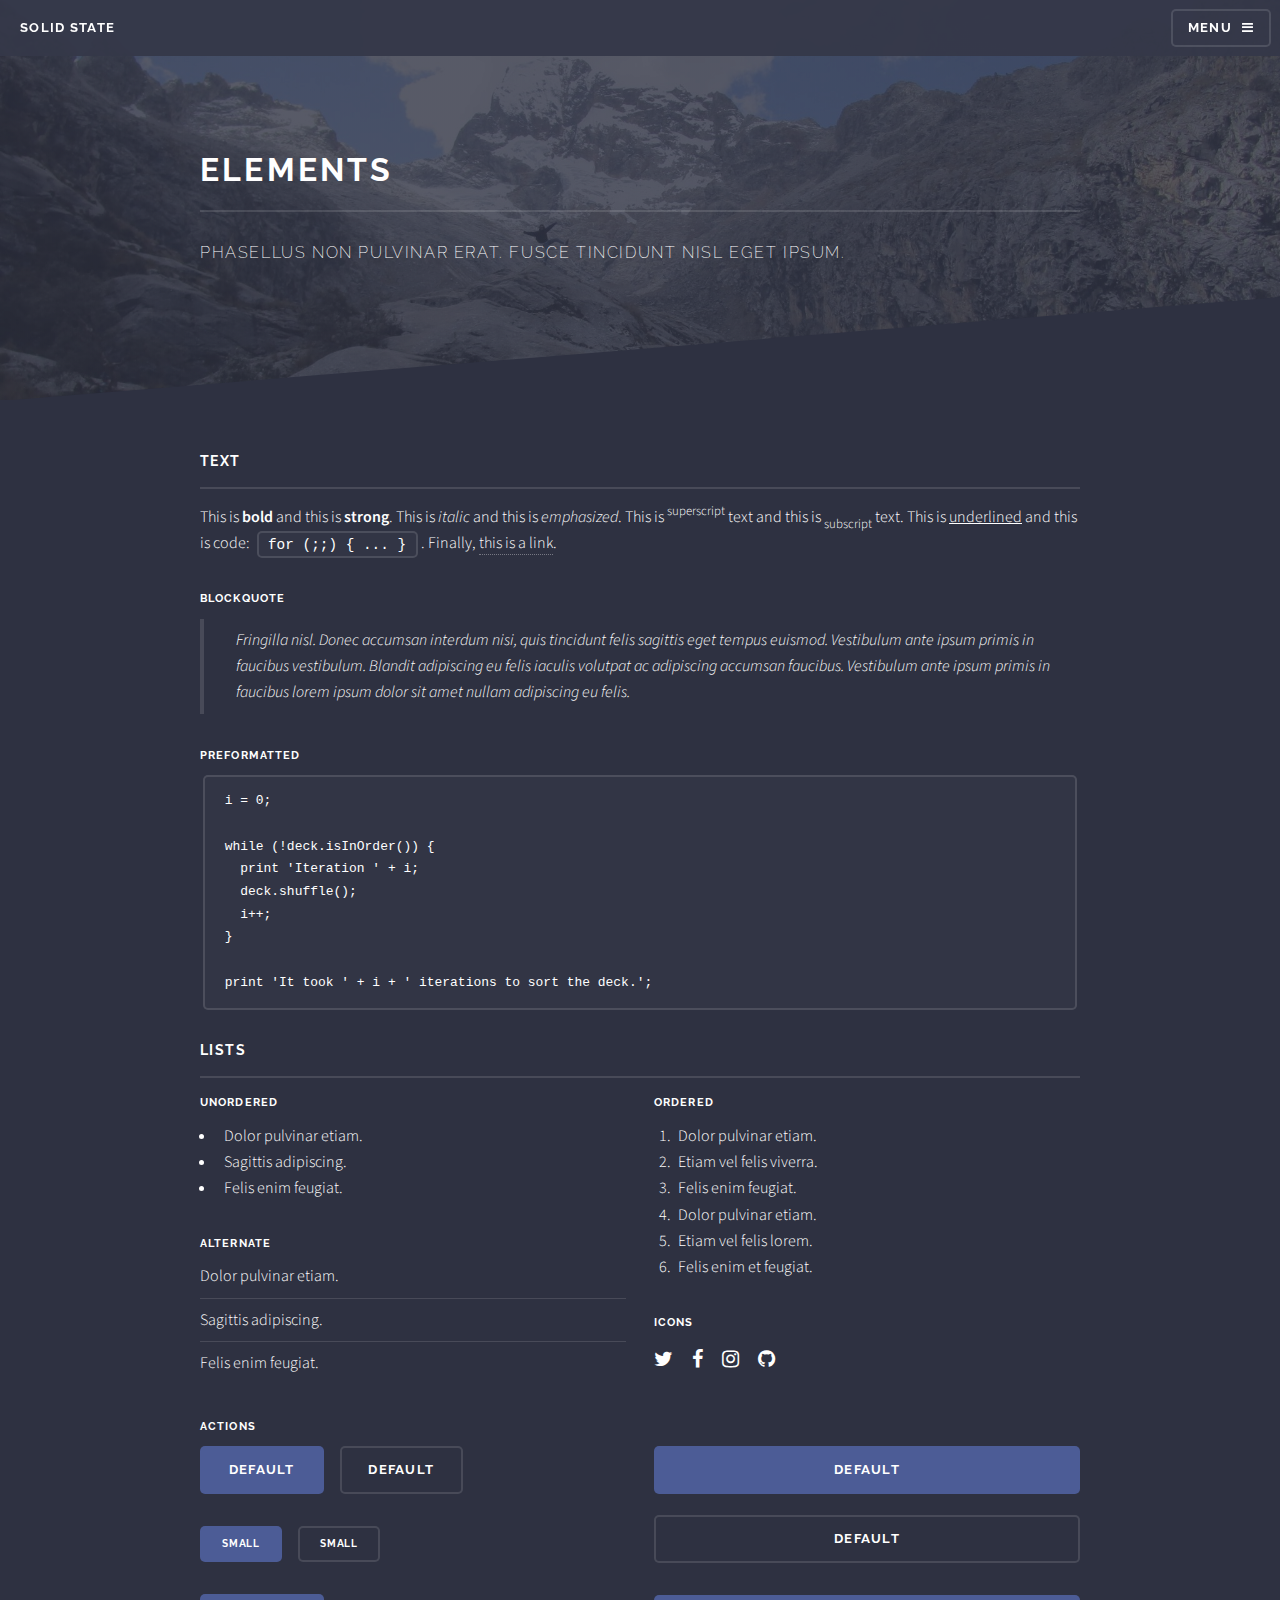
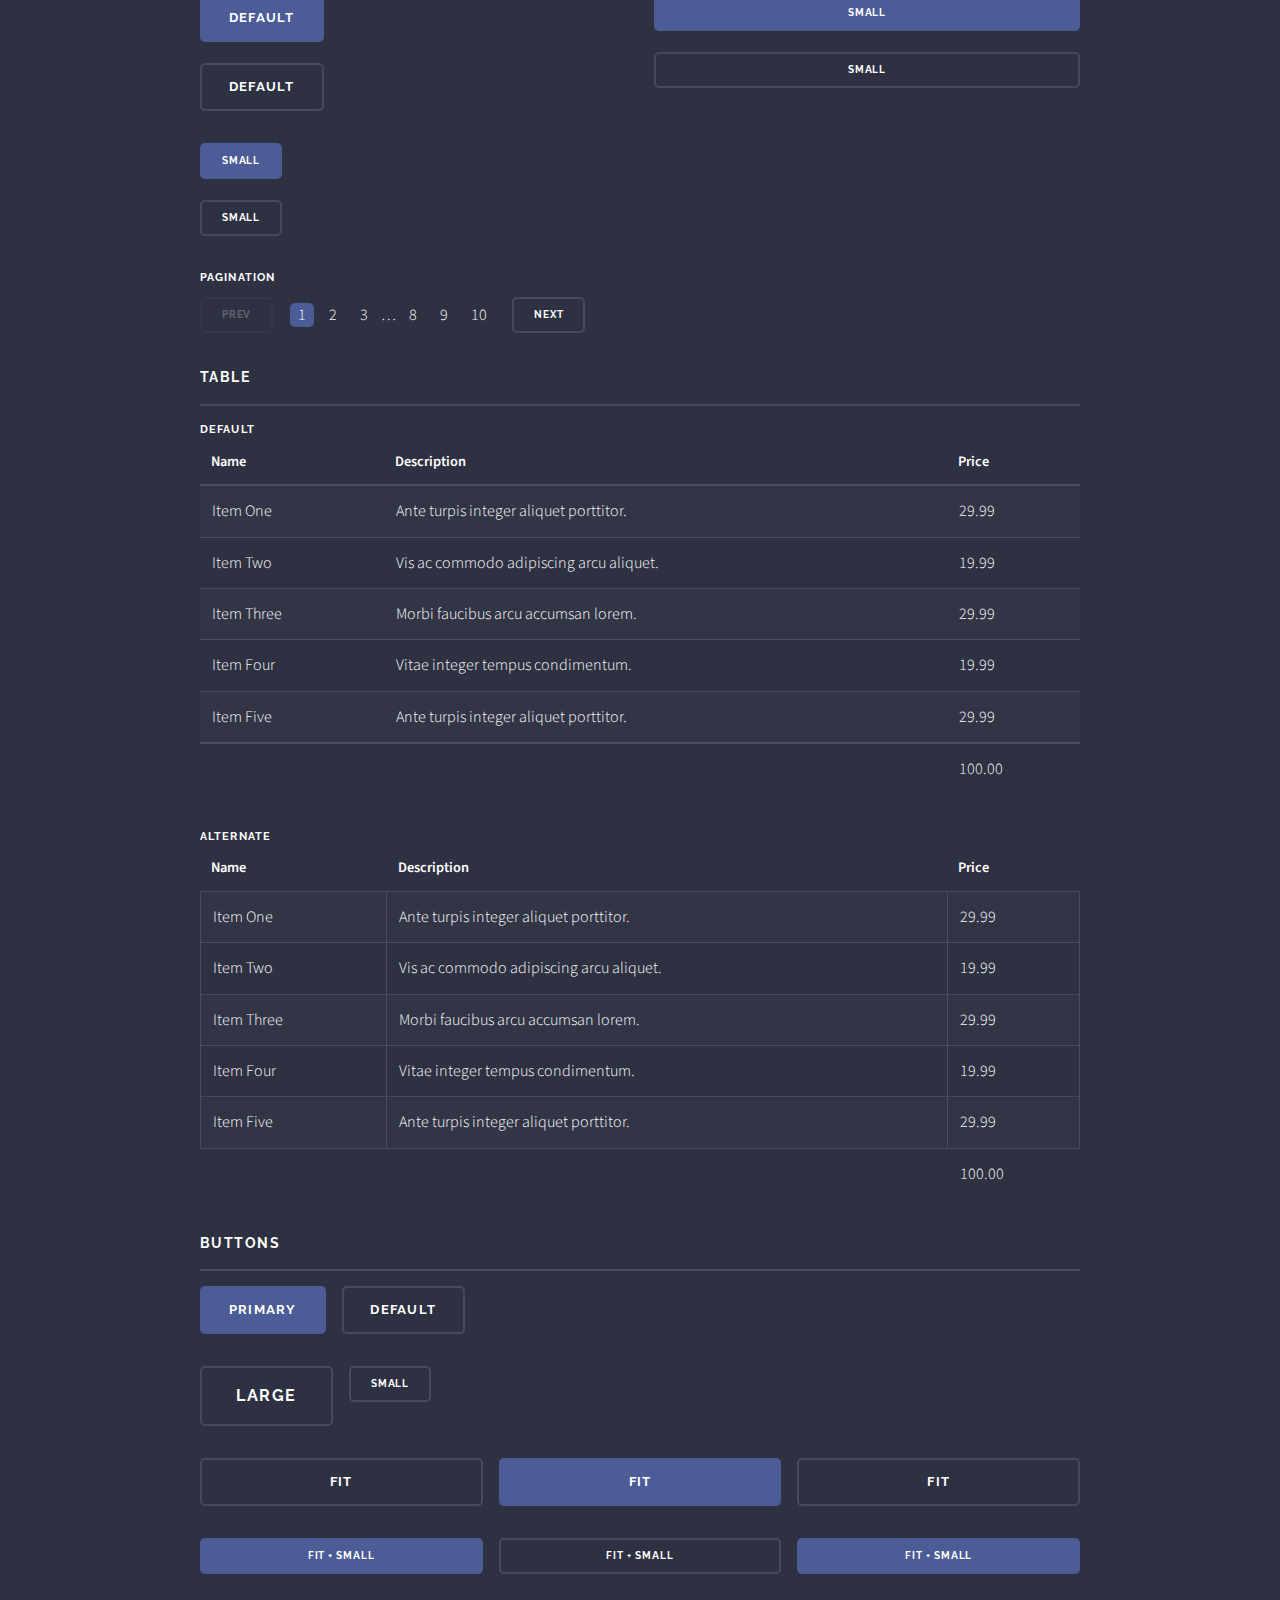
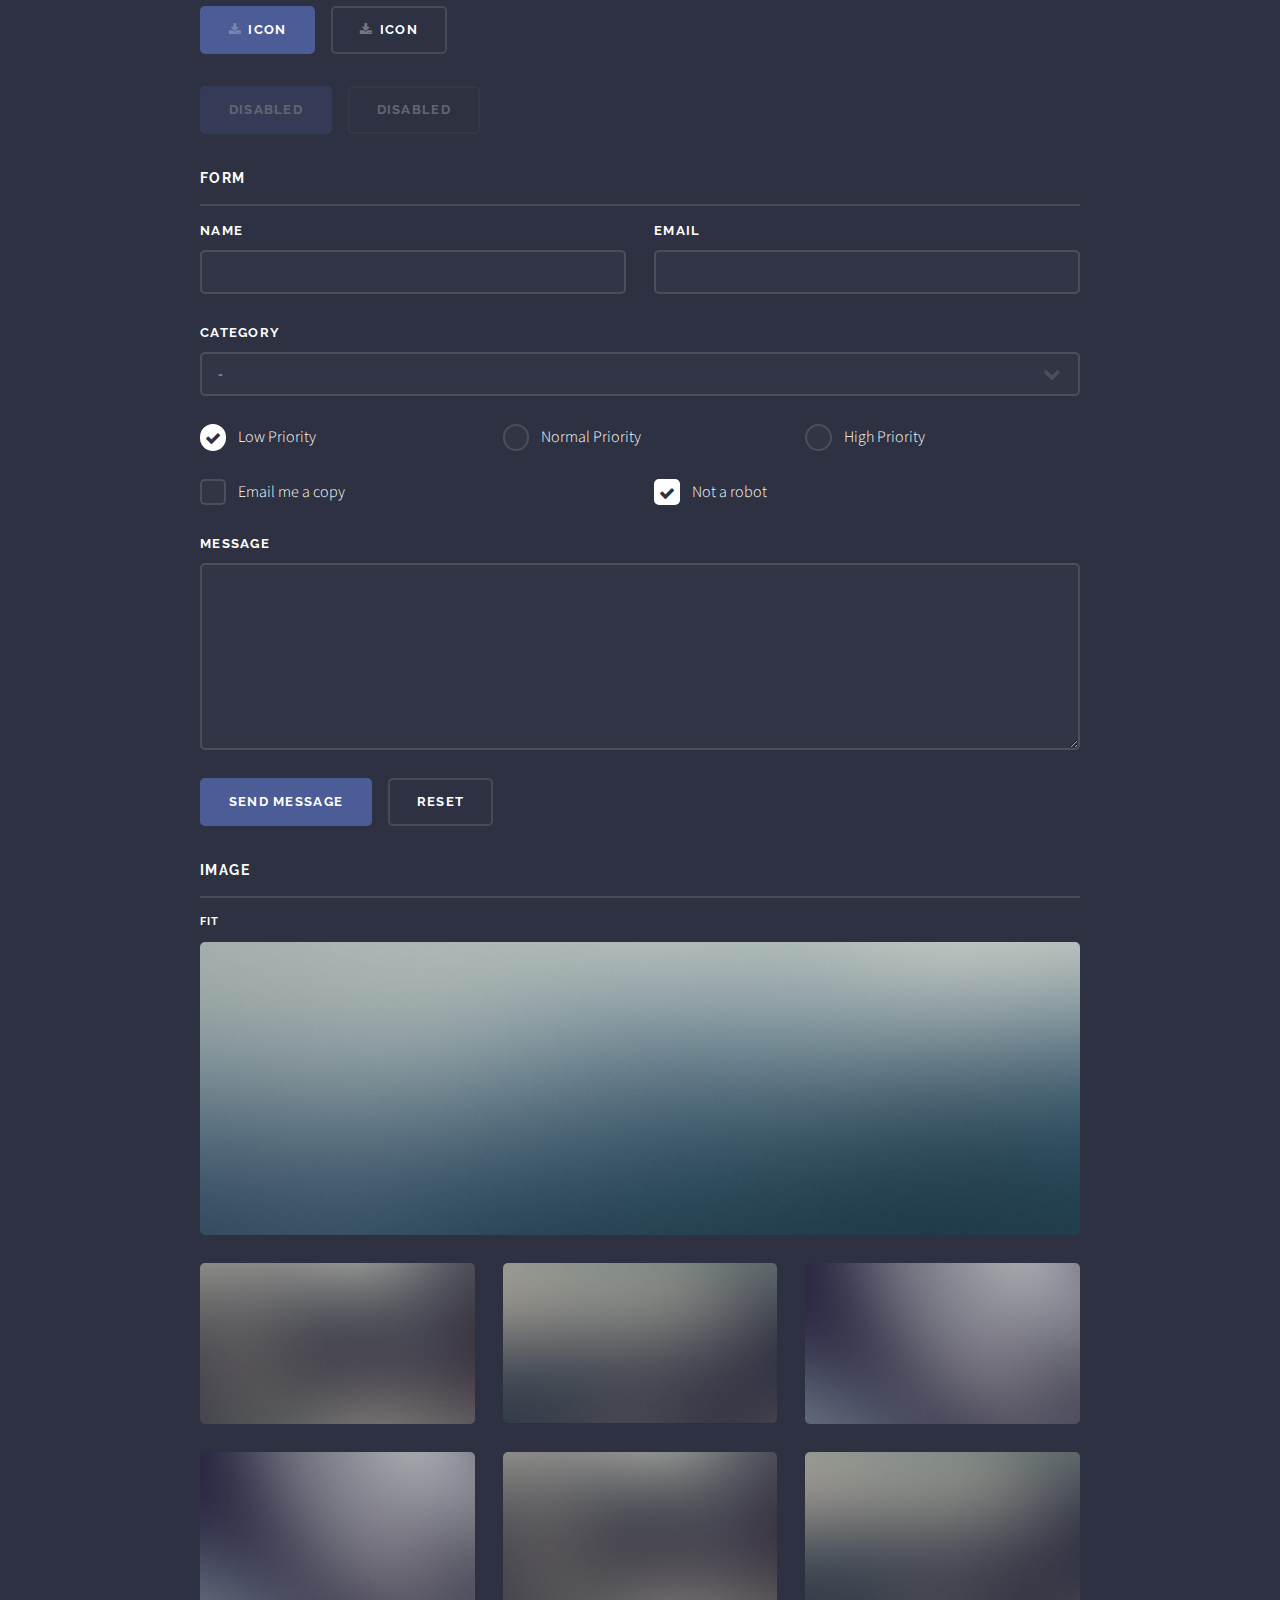
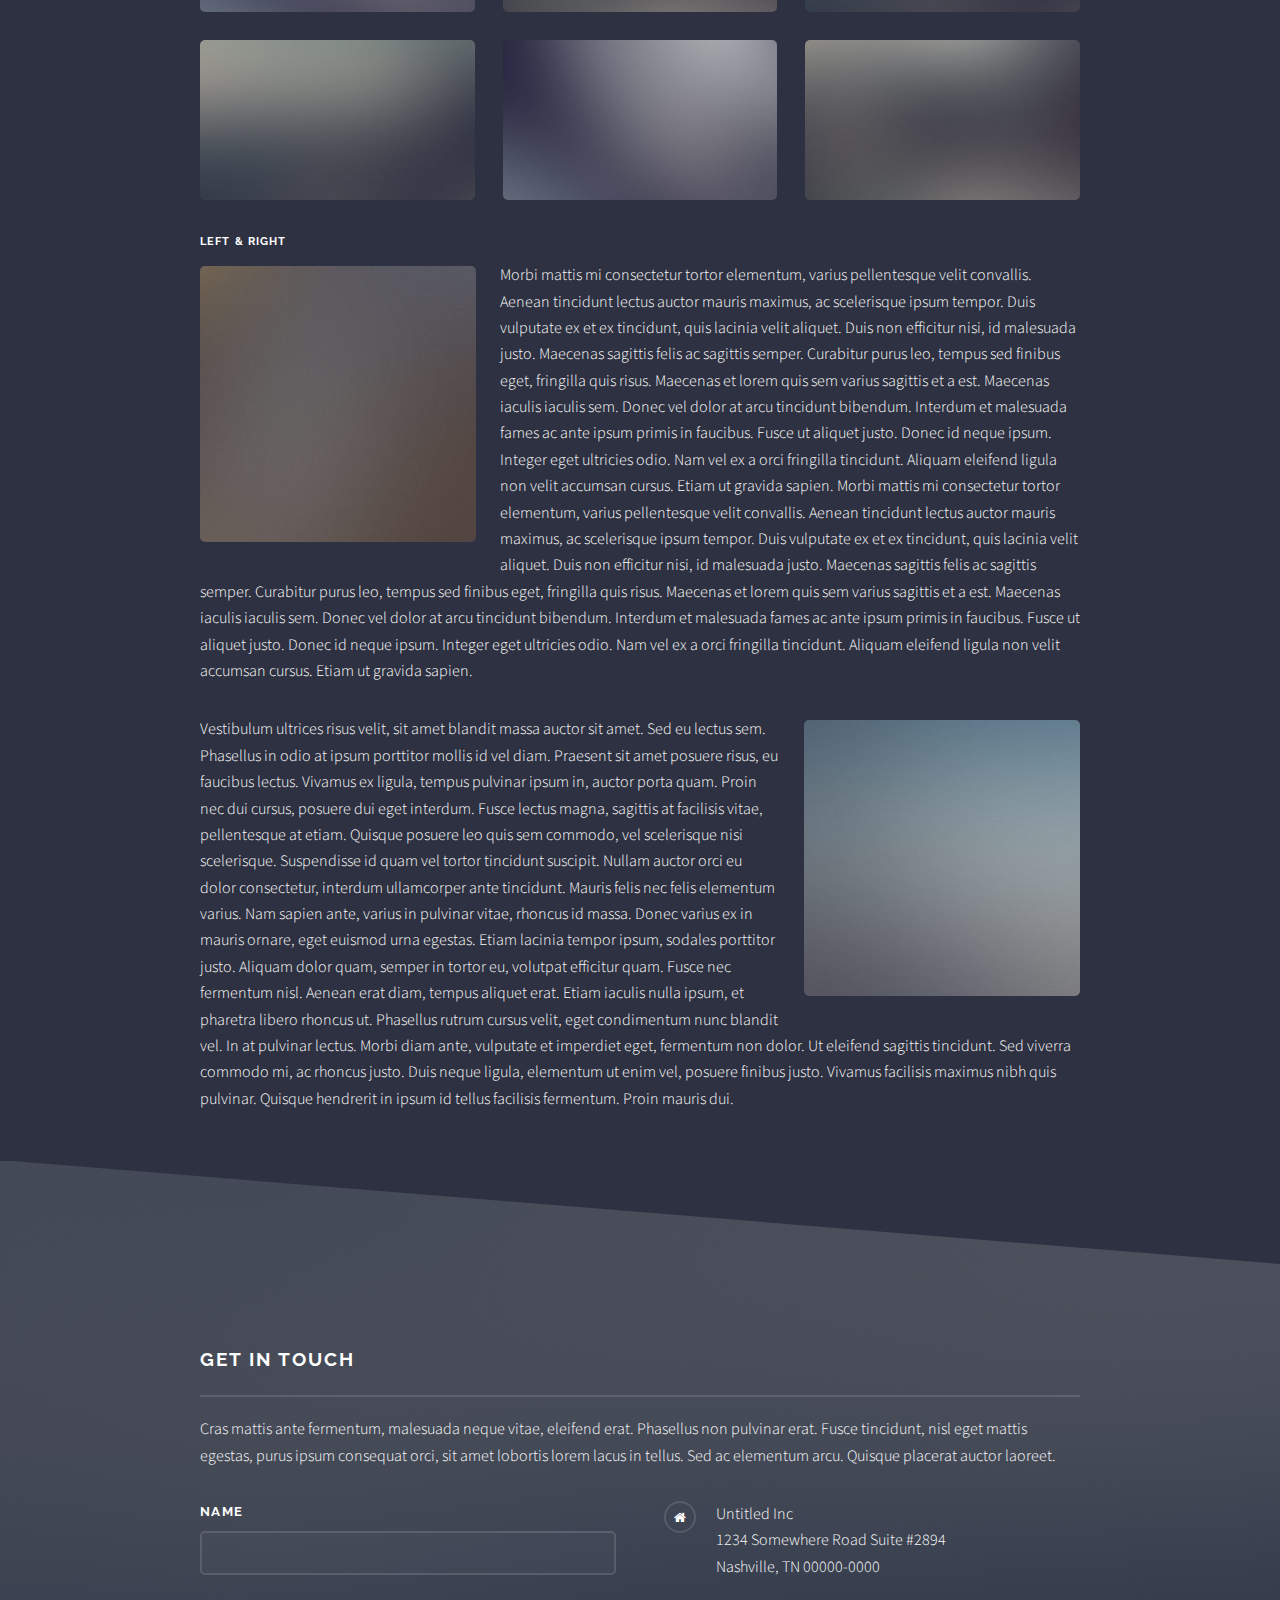
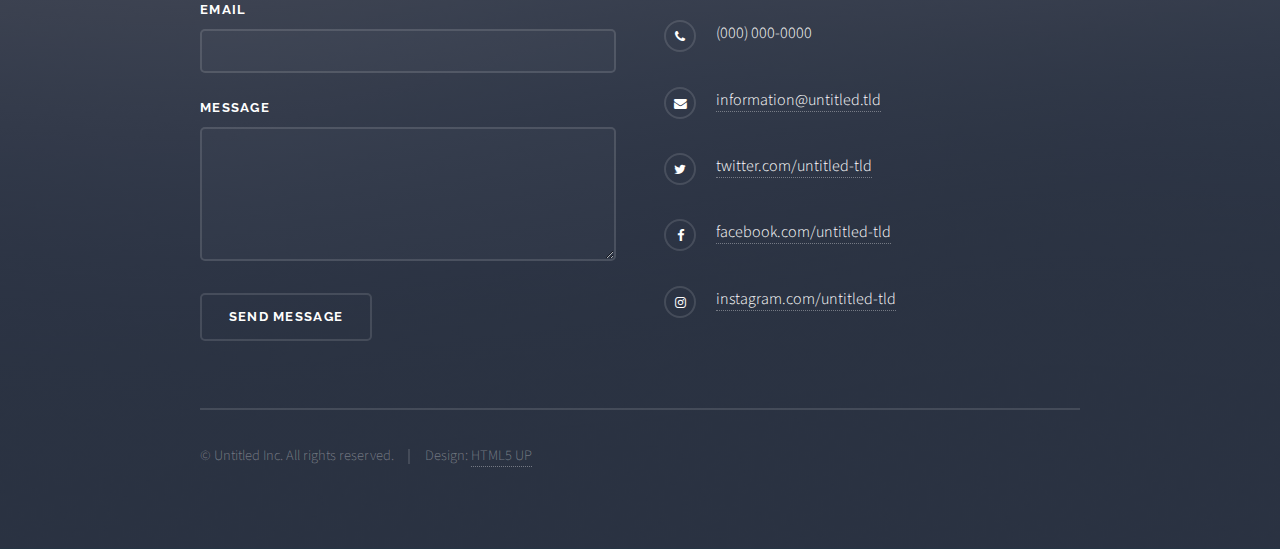
<file: elements.html>
<!DOCTYPE HTML>
<!--
	Solid State by HTML5 UP
	html5up.net | @ajlkn
	Free for personal and commercial use under the CCA 3.0 license (html5up.net/license)
-->
<html>
	<head>
		<title>Elements - Solid State by HTML5 UP</title>
		<meta charset="utf-8" />
		<meta name="viewport" content="width=device-width, initial-scale=1, user-scalable=no" />
		<link rel="stylesheet" href="assets/css/main.css" />
		<noscript><link rel="stylesheet" href="assets/css/noscript.css" /></noscript>
	</head>
	<body class="is-preload">

		<!-- Page Wrapper -->
			<div id="page-wrapper">

				<!-- Header -->
					<header id="header">
						<h1><a href="index.html">Solid State</a></h1>
						<nav>
							<a href="#menu">Menu</a>
						</nav>
					</header>

				<!-- Menu -->
					<nav id="menu">
						<div class="inner">
							<h2>Menu</h2>
							<ul class="links">
								<li><a href="index.html">Home</a></li>
								<li><a href="generic.html">Generic</a></li>
								<li><a href="elements.html">Elements</a></li>
								<li><a href="#">Log In</a></li>
								<li><a href="#">Sign Up</a></li>
							</ul>
							<a href="#" class="close">Close</a>
						</div>
					</nav>

				<!-- Wrapper -->
					<section id="wrapper">
						<header>
							<div class="inner">
								<h2>Elements</h2>
								<p>Phasellus non pulvinar erat. Fusce tincidunt nisl eget ipsum.</p>
							</div>
						</header>

						<!-- Content -->
							<div class="wrapper">
								<div class="inner">

									<section>
										<h3 class="major">Text</h3>
										<p>This is <b>bold</b> and this is <strong>strong</strong>. This is <i>italic</i> and this is <em>emphasized</em>.
										This is <sup>superscript</sup> text and this is <sub>subscript</sub> text.
										This is <u>underlined</u> and this is code: <code>for (;;) { ... }</code>. Finally, <a href="#">this is a link</a>.</p>
										<h4>Blockquote</h4>
										<blockquote>Fringilla nisl. Donec accumsan interdum nisi, quis tincidunt felis sagittis eget tempus euismod. Vestibulum ante ipsum primis in faucibus vestibulum. Blandit adipiscing eu felis iaculis volutpat ac adipiscing accumsan faucibus. Vestibulum ante ipsum primis in faucibus lorem ipsum dolor sit amet nullam adipiscing eu felis.</blockquote>
										<h4>Preformatted</h4>
										<pre><code>i = 0;

while (!deck.isInOrder()) {
  print 'Iteration ' + i;
  deck.shuffle();
  i++;
}

print 'It took ' + i + ' iterations to sort the deck.';</code></pre>
									</section>

									<section>
										<h3 class="major">Lists</h3>
										<div class="row">
											<div class="col-6 col-12-medium">
												<h4>Unordered</h4>
												<ul>
													<li>Dolor pulvinar etiam.</li>
													<li>Sagittis adipiscing.</li>
													<li>Felis enim feugiat.</li>
												</ul>
												<h4>Alternate</h4>
												<ul class="alt">
													<li>Dolor pulvinar etiam.</li>
													<li>Sagittis adipiscing.</li>
													<li>Felis enim feugiat.</li>
												</ul>
											</div>
											<div class="col-6 col-12-medium">
												<h4>Ordered</h4>
												<ol>
													<li>Dolor pulvinar etiam.</li>
													<li>Etiam vel felis viverra.</li>
													<li>Felis enim feugiat.</li>
													<li>Dolor pulvinar etiam.</li>
													<li>Etiam vel felis lorem.</li>
													<li>Felis enim et feugiat.</li>
												</ol>
												<h4>Icons</h4>
												<ul class="icons">
													<li><a href="#" class="icon fa-twitter"><span class="label">Twitter</span></a></li>
													<li><a href="#" class="icon fa-facebook"><span class="label">Facebook</span></a></li>
													<li><a href="#" class="icon fa-instagram"><span class="label">Instagram</span></a></li>
													<li><a href="#" class="icon fa-github"><span class="label">Github</span></a></li>
												</ul>
											</div>
										</div>
										<h4>Actions</h4>
										<div class="row">
											<div class="col-6 col-12-medium">
												<ul class="actions">
													<li><a href="#" class="button primary">Default</a></li>
													<li><a href="#" class="button">Default</a></li>
												</ul>
												<ul class="actions small">
													<li><a href="#" class="button primary small">Small</a></li>
													<li><a href="#" class="button small">Small</a></li>
												</ul>
												<ul class="actions stacked">
													<li><a href="#" class="button primary">Default</a></li>
													<li><a href="#" class="button">Default</a></li>
												</ul>
												<ul class="actions stacked small">
													<li><a href="#" class="button primary small">Small</a></li>
													<li><a href="#" class="button small">Small</a></li>
												</ul>
											</div>
											<div class="col-6 col-12-medium">
												<ul class="actions stacked">
													<li><a href="#" class="button primary fit">Default</a></li>
													<li><a href="#" class="button fit">Default</a></li>
												</ul>
												<ul class="actions stacked small">
													<li><a href="#" class="button primary small fit">Small</a></li>
													<li><a href="#" class="button small fit">Small</a></li>
												</ul>
											</div>
										</div>
										<h4>Pagination</h4>
										<ul class="pagination">
											<li><span class="button small disabled">Prev</span></li>
											<li><a href="#" class="page active">1</a></li>
											<li><a href="#" class="page">2</a></li>
											<li><a href="#" class="page">3</a></li>
											<li><span>&hellip;</span></li>
											<li><a href="#" class="page">8</a></li>
											<li><a href="#" class="page">9</a></li>
											<li><a href="#" class="page">10</a></li>
											<li><a href="#" class="button small">Next</a></li>
										</ul>
									</section>

									<section>
										<h3 class="major">Table</h3>
										<h4>Default</h4>
										<div class="table-wrapper">
											<table>
												<thead>
													<tr>
														<th>Name</th>
														<th>Description</th>
														<th>Price</th>
													</tr>
												</thead>
												<tbody>
													<tr>
														<td>Item One</td>
														<td>Ante turpis integer aliquet porttitor.</td>
														<td>29.99</td>
													</tr>
													<tr>
														<td>Item Two</td>
														<td>Vis ac commodo adipiscing arcu aliquet.</td>
														<td>19.99</td>
													</tr>
													<tr>
														<td>Item Three</td>
														<td> Morbi faucibus arcu accumsan lorem.</td>
														<td>29.99</td>
													</tr>
													<tr>
														<td>Item Four</td>
														<td>Vitae integer tempus condimentum.</td>
														<td>19.99</td>
													</tr>
													<tr>
														<td>Item Five</td>
														<td>Ante turpis integer aliquet porttitor.</td>
														<td>29.99</td>
													</tr>
												</tbody>
												<tfoot>
													<tr>
														<td colspan="2"></td>
														<td>100.00</td>
													</tr>
												</tfoot>
											</table>
										</div>

										<h4>Alternate</h4>
										<div class="table-wrapper">
											<table class="alt">
												<thead>
													<tr>
														<th>Name</th>
														<th>Description</th>
														<th>Price</th>
													</tr>
												</thead>
												<tbody>
													<tr>
														<td>Item One</td>
														<td>Ante turpis integer aliquet porttitor.</td>
														<td>29.99</td>
													</tr>
													<tr>
														<td>Item Two</td>
														<td>Vis ac commodo adipiscing arcu aliquet.</td>
														<td>19.99</td>
													</tr>
													<tr>
														<td>Item Three</td>
														<td> Morbi faucibus arcu accumsan lorem.</td>
														<td>29.99</td>
													</tr>
													<tr>
														<td>Item Four</td>
														<td>Vitae integer tempus condimentum.</td>
														<td>19.99</td>
													</tr>
													<tr>
														<td>Item Five</td>
														<td>Ante turpis integer aliquet porttitor.</td>
														<td>29.99</td>
													</tr>
												</tbody>
												<tfoot>
													<tr>
														<td colspan="2"></td>
														<td>100.00</td>
													</tr>
												</tfoot>
											</table>
										</div>
									</section>

									<section>
										<h3 class="major">Buttons</h3>
										<ul class="actions">
											<li><a href="#" class="button primary">Primary</a></li>
											<li><a href="#" class="button">Default</a></li>
										</ul>
										<ul class="actions">
											<li><a href="#" class="button large">Large</a></li>
											<li><a href="#" class="button small">Small</a></li>
										</ul>
										<ul class="actions fit">
											<li><a href="#" class="button fit">Fit</a></li>
											<li><a href="#" class="button primary fit">Fit</a></li>
											<li><a href="#" class="button fit">Fit</a></li>
										</ul>
										<ul class="actions fit small">
											<li><a href="#" class="button primary fit small">Fit + Small</a></li>
											<li><a href="#" class="button fit small">Fit + Small</a></li>
											<li><a href="#" class="button primary fit small">Fit + Small</a></li>
										</ul>
										<ul class="actions">
											<li><a href="#" class="button primary icon fa-download">Icon</a></li>
											<li><a href="#" class="button icon fa-download">Icon</a></li>
										</ul>
										<ul class="actions">
											<li><span class="button primary disabled">Disabled</span></li>
											<li><span class="button disabled">Disabled</span></li>
										</ul>
									</section>

									<section>
										<h3 class="major">Form</h3>
										<form method="post" action="#">
											<div class="row gtr-uniform">
												<div class="col-6 col-12-xsmall">
													<label for="demo-name">Name</label>
													<input type="text" name="demo-name" id="demo-name" value="" />
												</div>
												<div class="col-6 col-12-xsmall">
													<label for="demo-email">Email</label>
													<input type="email" name="demo-email" id="demo-email" value="" />
												</div>
												<div class="col-12">
													<label for="demo-category">Category</label>
													<select name="demo-category" id="demo-category">
														<option value="">-</option>
														<option value="1">Manufacturing</option>
														<option value="1">Shipping</option>
														<option value="1">Administration</option>
														<option value="1">Human Resources</option>
													</select>
												</div>
												<div class="col-4 col-12-small">
													<input type="radio" id="demo-priority-low" name="demo-priority" checked>
													<label for="demo-priority-low">Low Priority</label>
												</div>
												<div class="col-4 col-12-small">
													<input type="radio" id="demo-priority-normal" name="demo-priority">
													<label for="demo-priority-normal">Normal Priority</label>
												</div>
												<div class="col-4 col-12-small">
													<input type="radio" id="demo-priority-high" name="demo-priority">
													<label for="demo-priority-high">High Priority</label>
												</div>
												<div class="col-6 col-12-small">
													<input type="checkbox" id="demo-copy" name="demo-copy">
													<label for="demo-copy">Email me a copy</label>
												</div>
												<div class="col-6 col-12-small">
													<input type="checkbox" id="demo-human" name="demo-human" checked>
													<label for="demo-human">Not a robot</label>
												</div>
												<div class="col-12">
													<label for="demo-message">Message</label>
													<textarea name="demo-message" id="demo-message" rows="6"></textarea>
												</div>
												<div class="col-12">
													<ul class="actions">
														<li><input type="submit" value="Send Message" class="primary" /></li>
														<li><input type="reset" value="Reset" /></li>
													</ul>
												</div>
											</div>
										</form>
									</section>

									<section>
										<h3 class="major">Image</h3>
										<h4>Fit</h4>
										<div class="box alt">
											<div class="row gtr-uniform">
												<div class="col-12"><span class="image fit"><img src="images/pic08.jpg" alt="" /></span></div>
												<div class="col-4"><span class="image fit"><img src="images/pic05.jpg" alt="" /></span></div>
												<div class="col-4"><span class="image fit"><img src="images/pic06.jpg" alt="" /></span></div>
												<div class="col-4"><span class="image fit"><img src="images/pic07.jpg" alt="" /></span></div>
												<div class="col-4"><span class="image fit"><img src="images/pic07.jpg" alt="" /></span></div>
												<div class="col-4"><span class="image fit"><img src="images/pic05.jpg" alt="" /></span></div>
												<div class="col-4"><span class="image fit"><img src="images/pic06.jpg" alt="" /></span></div>
												<div class="col-4"><span class="image fit"><img src="images/pic06.jpg" alt="" /></span></div>
												<div class="col-4"><span class="image fit"><img src="images/pic07.jpg" alt="" /></span></div>
												<div class="col-4"><span class="image fit"><img src="images/pic05.jpg" alt="" /></span></div>
											</div>
										</div>
										<h4>Left &amp; Right</h4>
										<p><span class="image left"><img src="images/pic01.jpg" alt="" /></span>Morbi mattis mi consectetur tortor elementum, varius pellentesque velit convallis. Aenean tincidunt lectus auctor mauris maximus, ac scelerisque ipsum tempor. Duis vulputate ex et ex tincidunt, quis lacinia velit aliquet. Duis non efficitur nisi, id malesuada justo. Maecenas sagittis felis ac sagittis semper. Curabitur purus leo, tempus sed finibus eget, fringilla quis risus. Maecenas et lorem quis sem varius sagittis et a est. Maecenas iaculis iaculis sem. Donec vel dolor at arcu tincidunt bibendum. Interdum et malesuada fames ac ante ipsum primis in faucibus. Fusce ut aliquet justo. Donec id neque ipsum. Integer eget ultricies odio. Nam vel ex a orci fringilla tincidunt. Aliquam eleifend ligula non velit accumsan cursus. Etiam ut gravida sapien. Morbi mattis mi consectetur tortor elementum, varius pellentesque velit convallis. Aenean tincidunt lectus auctor mauris maximus, ac scelerisque ipsum tempor. Duis vulputate ex et ex tincidunt, quis lacinia velit aliquet. Duis non efficitur nisi, id malesuada justo. Maecenas sagittis felis ac sagittis semper. Curabitur purus leo, tempus sed finibus eget, fringilla quis risus. Maecenas et lorem quis sem varius sagittis et a est. Maecenas iaculis iaculis sem. Donec vel dolor at arcu tincidunt bibendum. Interdum et malesuada fames ac ante ipsum primis in faucibus. Fusce ut aliquet justo. Donec id neque ipsum. Integer eget ultricies odio. Nam vel ex a orci fringilla tincidunt. Aliquam eleifend ligula non velit accumsan cursus. Etiam ut gravida sapien.</p>
										<p><span class="image right"><img src="images/pic02.jpg" alt="" /></span>Vestibulum ultrices risus velit, sit amet blandit massa auctor sit amet. Sed eu lectus sem. Phasellus in odio at ipsum porttitor mollis id vel diam. Praesent sit amet posuere risus, eu faucibus lectus. Vivamus ex ligula, tempus pulvinar ipsum in, auctor porta quam. Proin nec dui cursus, posuere dui eget interdum. Fusce lectus magna, sagittis at facilisis vitae, pellentesque at etiam. Quisque posuere leo quis sem commodo, vel scelerisque nisi scelerisque. Suspendisse id quam vel tortor tincidunt suscipit. Nullam auctor orci eu dolor consectetur, interdum ullamcorper ante tincidunt. Mauris felis nec felis elementum varius. Nam sapien ante, varius in pulvinar vitae, rhoncus id massa. Donec varius ex in mauris ornare, eget euismod urna egestas. Etiam lacinia tempor ipsum, sodales porttitor justo. Aliquam dolor quam, semper in tortor eu, volutpat efficitur quam. Fusce nec fermentum nisl. Aenean erat diam, tempus aliquet erat. Etiam iaculis nulla ipsum, et pharetra libero rhoncus ut. Phasellus rutrum cursus velit, eget condimentum nunc blandit vel. In at pulvinar lectus. Morbi diam ante, vulputate et imperdiet eget, fermentum non dolor. Ut eleifend sagittis tincidunt. Sed viverra commodo mi, ac rhoncus justo. Duis neque ligula, elementum ut enim vel, posuere finibus justo. Vivamus facilisis maximus nibh quis pulvinar. Quisque hendrerit in ipsum id tellus facilisis fermentum. Proin mauris dui.</p>
									</section>

								</div>
							</div>

					</section>

				<!-- Footer -->
					<section id="footer">
						<div class="inner">
							<h2 class="major">Get in touch</h2>
							<p>Cras mattis ante fermentum, malesuada neque vitae, eleifend erat. Phasellus non pulvinar erat. Fusce tincidunt, nisl eget mattis egestas, purus ipsum consequat orci, sit amet lobortis lorem lacus in tellus. Sed ac elementum arcu. Quisque placerat auctor laoreet.</p>
							<form method="post" action="#">
								<div class="fields">
									<div class="field">
										<label for="name">Name</label>
										<input type="text" name="name" id="name" />
									</div>
									<div class="field">
										<label for="email">Email</label>
										<input type="email" name="email" id="email" />
									</div>
									<div class="field">
										<label for="message">Message</label>
										<textarea name="message" id="message" rows="4"></textarea>
									</div>
								</div>
								<ul class="actions">
									<li><input type="submit" value="Send Message" /></li>
								</ul>
							</form>
							<ul class="contact">
								<li class="fa-home">
									Untitled Inc<br />
									1234 Somewhere Road Suite #2894<br />
									Nashville, TN 00000-0000
								</li>
								<li class="fa-phone">(000) 000-0000</li>
								<li class="fa-envelope"><a href="#">information@untitled.tld</a></li>
								<li class="fa-twitter"><a href="#">twitter.com/untitled-tld</a></li>
								<li class="fa-facebook"><a href="#">facebook.com/untitled-tld</a></li>
								<li class="fa-instagram"><a href="#">instagram.com/untitled-tld</a></li>
							</ul>
							<ul class="copyright">
								<li>&copy; Untitled Inc. All rights reserved.</li><li>Design: <a href="http://html5up.net">HTML5 UP</a></li>
							</ul>
						</div>
					</section>

			</div>

		<!-- Scripts -->
			<script src="assets/js/jquery.min.js"></script>
			<script src="assets/js/jquery.scrollex.min.js"></script>
			<script src="assets/js/browser.min.js"></script>
			<script src="assets/js/breakpoints.min.js"></script>
			<script src="assets/js/util.js"></script>
			<script src="assets/js/main.js"></script>

	</body>
</html>
</file>
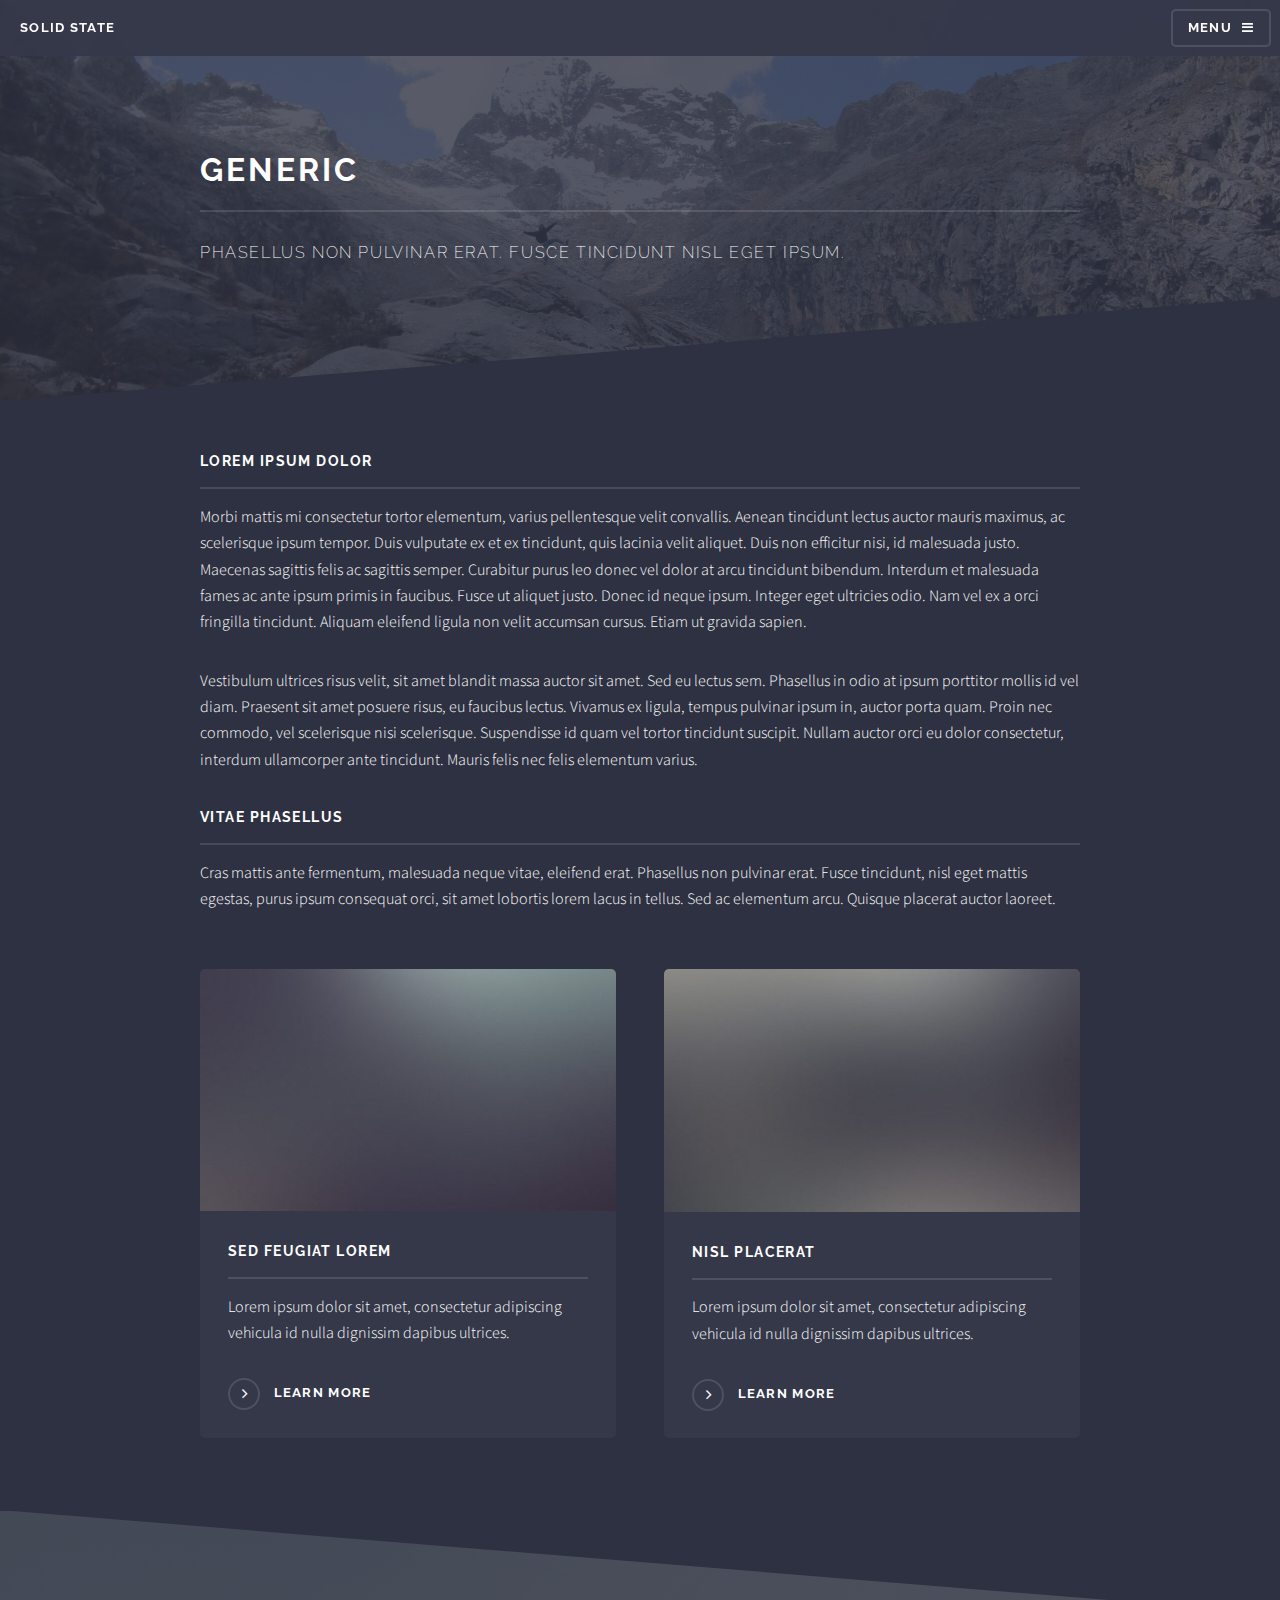
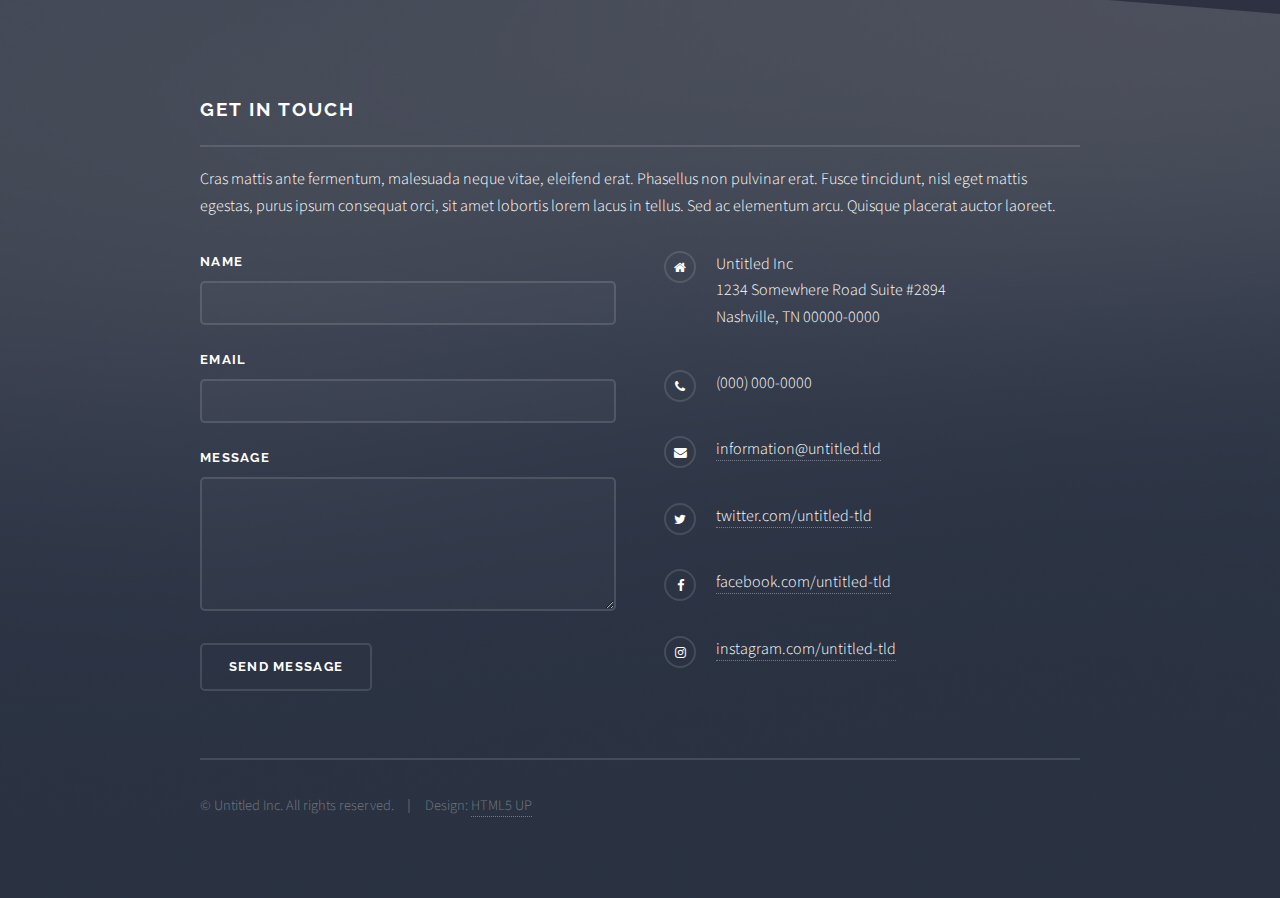
<file: generic.html>
<!DOCTYPE HTML>
<!--
	Solid State by HTML5 UP
	html5up.net | @ajlkn
	Free for personal and commercial use under the CCA 3.0 license (html5up.net/license)
-->
<html>
	<head>
		<title>Generic - Solid State by HTML5 UP</title>
		<meta charset="utf-8" />
		<meta name="viewport" content="width=device-width, initial-scale=1, user-scalable=no" />
		<link rel="stylesheet" href="assets/css/main.css" />
		<noscript><link rel="stylesheet" href="assets/css/noscript.css" /></noscript>
	</head>
	<body class="is-preload">

		<!-- Page Wrapper -->
			<div id="page-wrapper">

				<!-- Header -->
					<header id="header">
						<h1><a href="index.html">Solid State</a></h1>
						<nav>
							<a href="#menu">Menu</a>
						</nav>
					</header>

				<!-- Menu -->
					<nav id="menu">
						<div class="inner">
							<h2>Menu</h2>
							<ul class="links">
								<li><a href="index.html">Home</a></li>
								<li><a href="generic.html">Generic</a></li>
								<li><a href="elements.html">Elements</a></li>
								<li><a href="#">Log In</a></li>
								<li><a href="#">Sign Up</a></li>
							</ul>
							<a href="#" class="close">Close</a>
						</div>
					</nav>

				<!-- Wrapper -->
					<section id="wrapper">
						<header>
							<div class="inner">
								<h2>Generic</h2>
								<p>Phasellus non pulvinar erat. Fusce tincidunt nisl eget ipsum.</p>
							</div>
						</header>

						<!-- Content -->
							<div class="wrapper">
								<div class="inner">

									<h3 class="major">Lorem ipsum dolor</h3>
									<p>Morbi mattis mi consectetur tortor elementum, varius pellentesque velit convallis. Aenean tincidunt lectus auctor mauris maximus, ac scelerisque ipsum tempor. Duis vulputate ex et ex tincidunt, quis lacinia velit aliquet. Duis non efficitur nisi, id malesuada justo. Maecenas sagittis felis ac sagittis semper. Curabitur purus leo donec vel dolor at arcu tincidunt bibendum. Interdum et malesuada fames ac ante ipsum primis in faucibus. Fusce ut aliquet justo. Donec id neque ipsum. Integer eget ultricies odio. Nam vel ex a orci fringilla tincidunt. Aliquam eleifend ligula non velit accumsan cursus. Etiam ut gravida sapien.</p>

									<p>Vestibulum ultrices risus velit, sit amet blandit massa auctor sit amet. Sed eu lectus sem. Phasellus in odio at ipsum porttitor mollis id vel diam. Praesent sit amet posuere risus, eu faucibus lectus. Vivamus ex ligula, tempus pulvinar ipsum in, auctor porta quam. Proin nec commodo, vel scelerisque nisi scelerisque. Suspendisse id quam vel tortor tincidunt suscipit. Nullam auctor orci eu dolor consectetur, interdum ullamcorper ante tincidunt. Mauris felis nec felis elementum varius.</p>

									<h3 class="major">Vitae phasellus</h3>
									<p>Cras mattis ante fermentum, malesuada neque vitae, eleifend erat. Phasellus non pulvinar erat. Fusce tincidunt, nisl eget mattis egestas, purus ipsum consequat orci, sit amet lobortis lorem lacus in tellus. Sed ac elementum arcu. Quisque placerat auctor laoreet.</p>

									<section class="features">
										<article>
											<a href="#" class="image"><img src="images/pic04.jpg" alt="" /></a>
											<h3 class="major">Sed feugiat lorem</h3>
											<p>Lorem ipsum dolor sit amet, consectetur adipiscing vehicula id nulla dignissim dapibus ultrices.</p>
											<a href="#" class="special">Learn more</a>
										</article>
										<article>
											<a href="#" class="image"><img src="images/pic05.jpg" alt="" /></a>
											<h3 class="major">Nisl placerat</h3>
											<p>Lorem ipsum dolor sit amet, consectetur adipiscing vehicula id nulla dignissim dapibus ultrices.</p>
											<a href="#" class="special">Learn more</a>
										</article>
									</section>

								</div>
							</div>

					</section>

				<!-- Footer -->
					<section id="footer">
						<div class="inner">
							<h2 class="major">Get in touch</h2>
							<p>Cras mattis ante fermentum, malesuada neque vitae, eleifend erat. Phasellus non pulvinar erat. Fusce tincidunt, nisl eget mattis egestas, purus ipsum consequat orci, sit amet lobortis lorem lacus in tellus. Sed ac elementum arcu. Quisque placerat auctor laoreet.</p>
							<form method="post" action="#">
								<div class="fields">
									<div class="field">
										<label for="name">Name</label>
										<input type="text" name="name" id="name" />
									</div>
									<div class="field">
										<label for="email">Email</label>
										<input type="email" name="email" id="email" />
									</div>
									<div class="field">
										<label for="message">Message</label>
										<textarea name="message" id="message" rows="4"></textarea>
									</div>
								</div>
								<ul class="actions">
									<li><input type="submit" value="Send Message" /></li>
								</ul>
							</form>
							<ul class="contact">
								<li class="fa-home">
									Untitled Inc<br />
									1234 Somewhere Road Suite #2894<br />
									Nashville, TN 00000-0000
								</li>
								<li class="fa-phone">(000) 000-0000</li>
								<li class="fa-envelope"><a href="#">information@untitled.tld</a></li>
								<li class="fa-twitter"><a href="#">twitter.com/untitled-tld</a></li>
								<li class="fa-facebook"><a href="#">facebook.com/untitled-tld</a></li>
								<li class="fa-instagram"><a href="#">instagram.com/untitled-tld</a></li>
							</ul>
							<ul class="copyright">
								<li>&copy; Untitled Inc. All rights reserved.</li><li>Design: <a href="http://html5up.net">HTML5 UP</a></li>
							</ul>
						</div>
					</section>

			</div>

		<!-- Scripts -->
			<script src="assets/js/jquery.min.js"></script>
			<script src="assets/js/jquery.scrollex.min.js"></script>
			<script src="assets/js/browser.min.js"></script>
			<script src="assets/js/breakpoints.min.js"></script>
			<script src="assets/js/util.js"></script>
			<script src="assets/js/main.js"></script>

	</body>
</html>
</file>
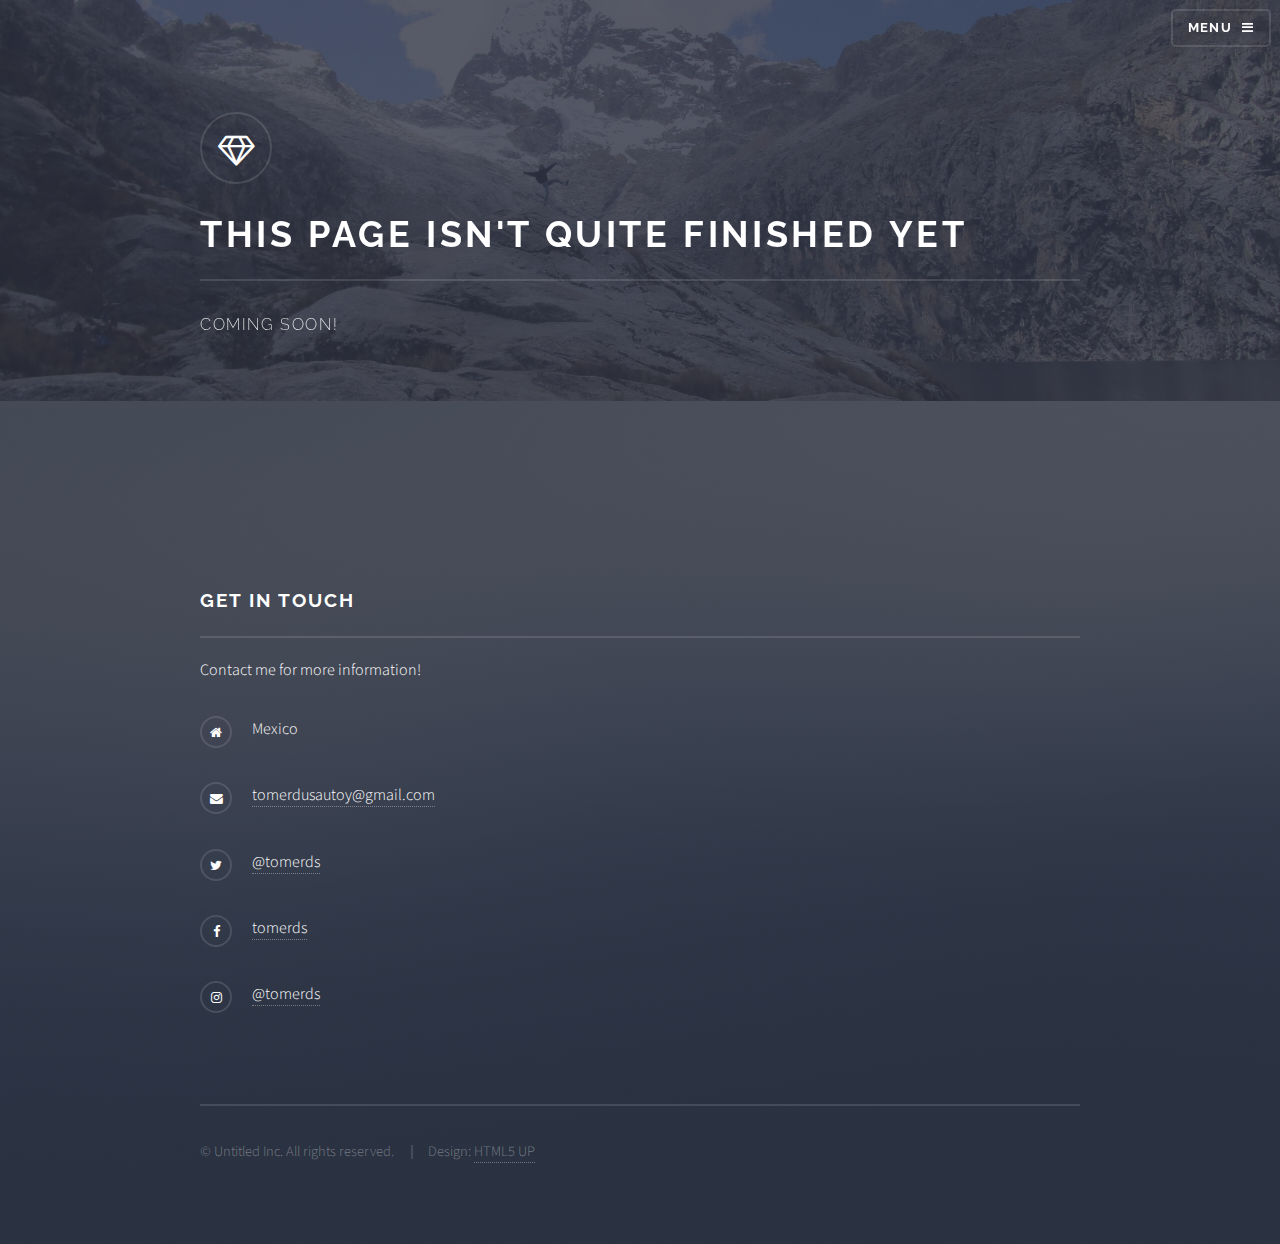
<file: more.html>
<!DOCTYPE HTML>
<!--
	Solid State by HTML5 UP
	html5up.net | @ajlkn
	Free for personal and commercial use under the CCA 3.0 license (html5up.net/license)
-->
<html>

<head>
    <title>More to come...</title>
    <meta charset="utf-8" />
    <meta name="viewport" content="width=device-width, initial-scale=1, user-scalable=no" />
    <link rel="stylesheet" href="assets/css/main.css" />
    <noscript>
        <link rel="stylesheet" href="assets/css/noscript.css" /></noscript>
</head>

<body class="is-preload">

    <!-- Page Wrapper -->
    <div id="page-wrapper">

        <!-- Header -->
        <header id="header" class="alt">
            <h1><a href="index.html">Tomer du Sautoy</a></h1>
            <nav>
                <a href="#menu">Menu</a>
            </nav>
        </header>

        <!-- Menu -->
        <nav id="menu">
            <div class="inner">
                <h2>Menu</h2>
                <ul class="links">
                    <li><a href="index.html">Home</a></li>
                    <li><a href="generic.html">Experience</a></li>
                    <li><a href="elements.html">Skills</a></li>
                    <li><a href="#">Contact</a></li>
                </ul>
                <a href="#" class="close">Close</a>
            </div>
        </nav>

        <!-- Banner -->
        <section id="banner">
            <div class="inner">
                <div class="logo"><span class="icon fa-diamond"></span></div>
                <h2>This page isn't quite finished yet</h2>
                <p>Coming soon!</p>
            </div>
        </section>

        <!-- Wrapper -->
        <section id="wrapper">



            <!-- Footer -->
            <section id="footer">
                <div class="inner">
                    <h2 class="major">Get in touch</h2>
                    <p>Contact me for more information!</p>
                    <!-- <form method="post" action="#">
					<div class="fields">
						<div class="field">
							<label for="name">Name</label>
							<input type="text" name="name" id="name" />
						</div>
						<div class="field">
							<label for="email">Email</label>
							<input type="email" name="email" id="email" />
						</div>
						<div class="field">
							<label for="message">Message</label>
							<textarea name="message" id="message" rows="4"></textarea>
						</div>
					</div>
					<ul class="actions">
						<li><input type="submit" value="Send Message" /></li>
					</ul>
				</form> -->
                    <ul class="contact">
                        <li class="fa-home">
                            Mexico
                        </li>
                        <li class="fa-envelope"><a href="#">tomerdusautoy@gmail.com</a></li>
                        <li class="fa-twitter"><a href="https://twitter.com/tomerds">@tomerds</a></li>
                        <li class="fa-facebook"><a href="#">tomerds</a></li>
                        <li class="fa-instagram"><a href="https://www.instagram.com/tomerds/">@tomerds</a></li>
                    </ul>
                    <ul class="copyright">
                        <li>&copy; Untitled Inc. All rights reserved.</li>
                        <li>Design: <a href="http://html5up.net">HTML5 UP</a></li>
                    </ul>
                </div>
            </section>

    </div>

    <!-- Scripts -->
    <script src="assets/js/jquery.min.js"></script>
    <script src="assets/js/jquery.scrollex.min.js"></script>
    <script src="assets/js/browser.min.js"></script>
    <script src="assets/js/breakpoints.min.js"></script>
    <script src="assets/js/util.js"></script>
    <script src="assets/js/main.js"></script>

</body>

</html>
</file>
<file: assets/css/noscript.css>
/*
	Solid State by HTML5 UP
	html5up.net | @ajlkn
	Free for personal and commercial use under the CCA 3.0 license (html5up.net/license)
*/

/* Banner */

	body.is-preload #banner .logo {
		-moz-transform: none;
		-webkit-transform: none;
		-ms-transform: none;
		transform: none;
		opacity: 1;
		
	}

	body.is-preload #banner h2 {
		opacity: 1;
		-moz-transform: none;
		-webkit-transform: none;
		-ms-transform: none;
		transform: none;
		-moz-filter: none;
		-webkit-filter: none;
		-ms-filter: none;
		filter: none;
	}

	body.is-preload #banner p {
		opacity: 01;
		-moz-transform: none;
		-webkit-transform: none;
		-ms-transform: none;
		transform: none;
		-moz-filter: none;
		-webkit-filter: none;
		-ms-filter: none;
		filter: none;
	}
</file>
<file: assets/css/main.css>
@import url(font-awesome.min.css);
@import url("https://fonts.googleapis.com/css?family=Raleway:200,700|Source+Sans+Pro:300,600,300italic,600italic");

/*
	Solid State by HTML5 UP
	html5up.net | @ajlkn
	Free for personal and commercial use under the CCA 3.0 license (html5up.net/license)
*/

html, body, div, span, applet, object,
iframe, h1, h2, h3, h4, h5, h6, p, blockquote,
pre, a, abbr, acronym, address, big, cite,
code, del, dfn, em, img, ins, kbd, q, s, samp,
small, strike, strong, sub, sup, tt, var, b,
u, i, center, dl, dt, dd, ol, ul, li, fieldset,
form, label, legend, table, caption, tbody,
tfoot, thead, tr, th, td, article, aside,
canvas, details, embed, figure, figcaption,
footer, header, hgroup, menu, nav, output, ruby,
section, summary, time, mark, audio, video {
	margin: 0;
	padding: 0;
	border: 0;
	font-size: 100%;
	font: inherit;
	vertical-align: baseline;}

article, aside, details, figcaption, figure,
footer, header, hgroup, menu, nav, section {
	display: block;}

body {
	line-height: 1;
	
}

ol, ul {
	list-style: none;
}

blockquote, q {
	quotes: none;
}

	blockquote:before, blockquote:after, q:before, q:after {
		content: '';
		content: none;
	}

table {
	border-collapse: collapse;
	border-spacing: 0;
}

body {
	-webkit-text-size-adjust: none;
}

mark {
	background-color: transparent;
	color: inherit;
}

input::-moz-focus-inner {
	border: 0;
	padding: 0;
}

input, select, textarea {
	-moz-appearance: none;
	-webkit-appearance: none;
	-ms-appearance: none;
	appearance: none;
}

/* Basic */

	@-ms-viewport {
		width: device-width;
	}

	body {
		-ms-overflow-style: scrollbar;
	}

	@media screen and (max-width: 480px) {

		html, body {
			min-width: 320px;
		}

	}

	html {
		box-sizing: border-box;
	}

	*, *:before, *:after {
		box-sizing: inherit;
	}

	body {
		background-color: #2e3141;
		background-image: linear-gradient(to top, rgba(46, 49, 65, 0.8), rgba(46, 49, 65, 0.8)), url("../../images/scr.jpg");
		background-size: auto, cover;
		background-attachment: fixed, fixed;
		background-position: center, center;
		
	}

		body.is-preload *, body.is-preload *:before, body.is-preload *:after {
			-moz-animation: none !important;
			-webkit-animation: none !important;
			-ms-animation: none !important;
			animation: none !important;
			-moz-transition: none !important;
			-webkit-transition: none !important;
			-ms-transition: none !important;
			transition: none !important;
		}

/* Type */

	body, input, select, textarea {
		color: #ffffff;
		font-family: "Source Sans Pro", Helvetica, sans-serif;
		font-size: 16.5pt;
		font-weight: 300;
		line-height: 1.65;
	}

		@media screen and (max-width: 1680px) {

			body, input, select, textarea {
				font-size: 13pt;
			}

		}

		@media screen and (max-width: 1280px) {

			body, input, select, textarea {
				font-size: 12pt;
			}

		}

		@media screen and (max-width: 980px) {

			body, input, select, textarea {
				font-size: 12pt;
			}

		}

		@media screen and (max-width: 736px) {

			body, input, select, textarea {
				font-size: 12pt;
			}

		}

		@media screen and (max-width: 480px) {

			body, input, select, textarea {
				font-size: 12pt;
			}

		}

	a {
		-moz-transition: color 0.2s ease-in-out, border-bottom-color 0.2s ease-in-out;
		-webkit-transition: color 0.2s ease-in-out, border-bottom-color 0.2s ease-in-out;
		-ms-transition: color 0.2s ease-in-out, border-bottom-color 0.2s ease-in-out;
		transition: color 0.2s ease-in-out, border-bottom-color 0.2s ease-in-out;
		border-bottom: dotted 1px rgba(255, 255, 255, 0.35);
		color: #ffffff;
		text-decoration: none;
	}

		a:hover {
			border-bottom-color: transparent;
			color: #ffffff !important;
		}

		a.special:not(.button) {
			text-decoration: none;
			border-bottom: 0;
			display: block;
			font-family: Raleway, Helvetica, sans-serif;
			font-size: 0.8em;
			font-weight: 700;
			letter-spacing: 0.1em;
			margin: 0 0 2em 0;
			text-transform: uppercase;
		}

			a.special:not(.button):before {
				-moz-osx-font-smoothing: grayscale;
				-webkit-font-smoothing: antialiased;
				font-family: FontAwesome;
				font-style: normal;
				font-weight: normal;
				text-transform: none !important;
			}

			a.special:not(.button):before {
				-moz-transition: background-color 0.2s ease-in-out;
				-webkit-transition: background-color 0.2s ease-in-out;
				-ms-transition: background-color 0.2s ease-in-out;
				transition: background-color 0.2s ease-in-out;
				border-radius: 100%;
				border: solid 2px rgba(255, 255, 255, 0.125);
				content: '\f105';
				display: inline-block;
				font-size: 1.25em;
				height: 2em;
				line-height: 1.65em;
				margin-right: 0.85em;
				text-align: center;
				text-indent: 0.15em;
				vertical-align: middle;
				width: 2em;
			}

			a.special:not(.button):hover:before {
				background-color: rgba(255, 255, 255, 0.025);
			}

			a.special:not(.button):active:before {
				background-color: rgba(255, 255, 255, 0.075);
			}

	strong, b {
		color: #ffffff;
		font-weight: 600;
	}

	em, i {
		font-style: italic;
	}

	p {
		margin: 0 0 2em 0;
	}

	h1, h2, h3, h4, h5, h6 {
		color: #ffffff;
		font-family: Raleway, Helvetica, sans-serif;
		font-weight: 700;
		letter-spacing: 0.1em;
		margin: 0 0 1em 0;
		text-transform: uppercase;
	}

		h1 a, h2 a, h3 a, h4 a, h5 a, h6 a {
			color: inherit;
			text-decoration: none;
			border-bottom: 0;
		}

		h1 span, h2 span, h3 span, h4 span, h5 span, h6 span {
			font-weight: 200;
		}

		h1.major, h2.major, h3.major, h4.major, h5.major, h6.major {
			padding-bottom: 1em;
			border-bottom: solid 2px rgba(255, 255, 255, 0.125);
		}

	h2 {
		font-size: 1.2em;
	}

	h3 {
		font-size: 0.9em;
	}

	h4 {
		font-size: 0.7em;
	}

	h5 {
		font-size: 0.7em;
	}

	h6 {
		font-size: 0.7em;
	}

	@media screen and (max-width: 736px) {

		h2 {
			font-size: 1em;
		}

		h3 {
			font-size: 0.8em;
		}

	}

	sub {
		font-size: 0.8em;
		position: relative;
		top: 0.5em;
	}

	sup {
		font-size: 0.8em;
		position: relative;
		top: -0.5em;
	}

	blockquote {
		border-left: solid 4px rgba(255, 255, 255, 0.125);
		font-style: italic;
		margin: 0 0 2em 0;
		padding: 0.5em 0 0.5em 2em;
	}

	code {
		background: rgba(255, 255, 255, 0.025);
		border-radius: 5px;
		border: solid 2px rgba(255, 255, 255, 0.125);
		font-family: "Courier New", monospace;
		font-size: 0.9em;
		margin: 0 0.25em;
		padding: 0.25em 0.65em;
	}

	pre {
		-webkit-overflow-scrolling: touch;
		font-family: "Courier New", monospace;
		font-size: 0.9em;
		margin: 0 0 2em 0;
	}

		pre code {
			display: block;
			line-height: 1.75em;
			padding: 1em 1.5em;
			overflow-x: auto;
		}

	hr {
		border: 0;
		border-bottom: solid 2px rgba(255, 255, 255, 0.125);
		margin: 2.5em 0;
	}

		hr.major {
			margin: 4em 0;
		}

	.align-left {
		text-align: left;
	}

	.align-center {
		text-align: center;
	}

	.align-right {
		text-align: right;
	}

/* Row */

	.row {
		display: flex;
		flex-wrap: wrap;
		box-sizing: border-box;
		align-items: stretch;
	}

		.row > * {
			box-sizing: border-box;
		}

		.row.gtr-uniform > * > :last-child {
			margin-bottom: 0;
		}

		.row.aln-left {
			justify-content: flex-start;
		}

		.row.aln-center {
			justify-content: center;
		}

		.row.aln-right {
			justify-content: flex-end;
		}

		.row.aln-top {
			align-items: flex-start;
		}

		.row.aln-middle {
			align-items: center;
		}

		.row.aln-bottom {
			align-items: flex-end;
		}

		.row > .imp {
			order: -1;
		}

		.row > .col-1 {
			width: 8.3333333333%;
		}

		.row > .off-1 {
			margin-left: 8.3333333333%;
		}

		.row > .col-2 {
			width: 16.6666666667%;
		}

		.row > .off-2 {
			margin-left: 16.6666666667%;
		}

		.row > .col-3 {
			width: 25%;
		}

		.row > .off-3 {
			margin-left: 25%;
		}

		.row > .col-4 {
			width: 33.3333333333%;
		}

		.row > .off-4 {
			margin-left: 33.3333333333%;
		}

		.row > .col-5 {
			width: 41.6666666667%;
		}

		.row > .off-5 {
			margin-left: 41.6666666667%;
		}

		.row > .col-6 {
			width: 50%;
		}

		.row > .off-6 {
			margin-left: 50%;
		}

		.row > .col-7 {
			width: 58.3333333333%;
		}

		.row > .off-7 {
			margin-left: 58.3333333333%;
		}

		.row > .col-8 {
			width: 66.6666666667%;
		}

		.row > .off-8 {
			margin-left: 66.6666666667%;
		}

		.row > .col-9 {
			width: 75%;
		}

		.row > .off-9 {
			margin-left: 75%;
		}

		.row > .col-10 {
			width: 83.3333333333%;
		}

		.row > .off-10 {
			margin-left: 83.3333333333%;
		}

		.row > .col-11 {
			width: 91.6666666667%;
		}

		.row > .off-11 {
			margin-left: 91.6666666667%;
		}

		.row > .col-12 {
			width: 100%;
		}

		.row > .off-12 {
			margin-left: 100%;
		}

		.row.gtr-0 {
			margin-top: 0;
			margin-left: 0em;
		}

			.row.gtr-0 > * {
				padding: 0 0 0 0em;
			}

			.row.gtr-0.gtr-uniform {
				margin-top: 0em;
			}

				.row.gtr-0.gtr-uniform > * {
					padding-top: 0em;
				}

		.row.gtr-25 {
			margin-top: 0;
			margin-left: -0.4375em;
		}

			.row.gtr-25 > * {
				padding: 0 0 0 0.4375em;
			}

			.row.gtr-25.gtr-uniform {
				margin-top: -0.4375em;
			}

				.row.gtr-25.gtr-uniform > * {
					padding-top: 0.4375em;
				}

		.row.gtr-50 {
			margin-top: 0;
			margin-left: -0.875em;
		}

			.row.gtr-50 > * {
				padding: 0 0 0 0.875em;
			}

			.row.gtr-50.gtr-uniform {
				margin-top: -0.875em;
			}

				.row.gtr-50.gtr-uniform > * {
					padding-top: 0.875em;
				}

		.row {
			margin-top: 0;
			margin-left: -1.75em;
		}

			.row > * {
				padding: 0 0 0 1.75em;
			}

			.row.gtr-uniform {
				margin-top: -1.75em;
			}

				.row.gtr-uniform > * {
					padding-top: 1.75em;
				}

		.row.gtr-150 {
			margin-top: 0;
			margin-left: -2.625em;
		}

			.row.gtr-150 > * {
				padding: 0 0 0 2.625em;
			}

			.row.gtr-150.gtr-uniform {
				margin-top: -2.625em;
			}

				.row.gtr-150.gtr-uniform > * {
					padding-top: 2.625em;
				}

		.row.gtr-200 {
			margin-top: 0;
			margin-left: -3.5em;
		}

			.row.gtr-200 > * {
				padding: 0 0 0 3.5em;
			}

			.row.gtr-200.gtr-uniform {
				margin-top: -3.5em;
			}

				.row.gtr-200.gtr-uniform > * {
					padding-top: 3.5em;
				}

		@media screen and (max-width: 1680px) {

			.row {
				display: flex;
				flex-wrap: wrap;
				box-sizing: border-box;
				align-items: stretch;
			}

				.row > * {
					box-sizing: border-box;
				}

				.row.gtr-uniform > * > :last-child {
					margin-bottom: 0;
				}

				.row.aln-left {
					justify-content: flex-start;
				}

				.row.aln-center {
					justify-content: center;
				}

				.row.aln-right {
					justify-content: flex-end;
				}

				.row.aln-top {
					align-items: flex-start;
				}

				.row.aln-middle {
					align-items: center;
				}

				.row.aln-bottom {
					align-items: flex-end;
				}

				.row > .imp-xlarge {
					order: -1;
				}

				.row > .col-1-xlarge {
					width: 8.3333333333%;
				}

				.row > .off-1-xlarge {
					margin-left: 8.3333333333%;
				}

				.row > .col-2-xlarge {
					width: 16.6666666667%;
				}

				.row > .off-2-xlarge {
					margin-left: 16.6666666667%;
				}

				.row > .col-3-xlarge {
					width: 25%;
				}

				.row > .off-3-xlarge {
					margin-left: 25%;
				}

				.row > .col-4-xlarge {
					width: 33.3333333333%;
				}

				.row > .off-4-xlarge {
					margin-left: 33.3333333333%;
				}

				.row > .col-5-xlarge {
					width: 41.6666666667%;
				}

				.row > .off-5-xlarge {
					margin-left: 41.6666666667%;
				}

				.row > .col-6-xlarge {
					width: 50%;
				}

				.row > .off-6-xlarge {
					margin-left: 50%;
				}

				.row > .col-7-xlarge {
					width: 58.3333333333%;
				}

				.row > .off-7-xlarge {
					margin-left: 58.3333333333%;
				}

				.row > .col-8-xlarge {
					width: 66.6666666667%;
				}

				.row > .off-8-xlarge {
					margin-left: 66.6666666667%;
				}

				.row > .col-9-xlarge {
					width: 75%;
				}

				.row > .off-9-xlarge {
					margin-left: 75%;
				}

				.row > .col-10-xlarge {
					width: 83.3333333333%;
				}

				.row > .off-10-xlarge {
					margin-left: 83.3333333333%;
				}

				.row > .col-11-xlarge {
					width: 91.6666666667%;
				}

				.row > .off-11-xlarge {
					margin-left: 91.6666666667%;
				}

				.row > .col-12-xlarge {
					width: 100%;
				}

				.row > .off-12-xlarge {
					margin-left: 100%;
				}

				.row.gtr-0 {
					margin-top: 0;
					margin-left: 0em;
				}

					.row.gtr-0 > * {
						padding: 0 0 0 0em;
					}

					.row.gtr-0.gtr-uniform {
						margin-top: 0em;
					}

						.row.gtr-0.gtr-uniform > * {
							padding-top: 0em;
						}

				.row.gtr-25 {
					margin-top: 0;
					margin-left: -0.4375em;
				}

					.row.gtr-25 > * {
						padding: 0 0 0 0.4375em;
					}

					.row.gtr-25.gtr-uniform {
						margin-top: -0.4375em;
					}

						.row.gtr-25.gtr-uniform > * {
							padding-top: 0.4375em;
						}

				.row.gtr-50 {
					margin-top: 0;
					margin-left: -0.875em;
				}

					.row.gtr-50 > * {
						padding: 0 0 0 0.875em;
					}

					.row.gtr-50.gtr-uniform {
						margin-top: -0.875em;
					}

						.row.gtr-50.gtr-uniform > * {
							padding-top: 0.875em;
						}

				.row {
					margin-top: 0;
					margin-left: -1.75em;
				}

					.row > * {
						padding: 0 0 0 1.75em;
					}

					.row.gtr-uniform {
						margin-top: -1.75em;
					}

						.row.gtr-uniform > * {
							padding-top: 1.75em;
						}

				.row.gtr-150 {
					margin-top: 0;
					margin-left: -2.625em;
				}

					.row.gtr-150 > * {
						padding: 0 0 0 2.625em;
					}

					.row.gtr-150.gtr-uniform {
						margin-top: -2.625em;
					}

						.row.gtr-150.gtr-uniform > * {
							padding-top: 2.625em;
						}

				.row.gtr-200 {
					margin-top: 0;
					margin-left: -3.5em;
				}

					.row.gtr-200 > * {
						padding: 0 0 0 3.5em;
					}

					.row.gtr-200.gtr-uniform {
						margin-top: -3.5em;
					}

						.row.gtr-200.gtr-uniform > * {
							padding-top: 3.5em;
						}

		}

		@media screen and (max-width: 1280px) {

			.row {
				display: flex;
				flex-wrap: wrap;
				box-sizing: border-box;
				align-items: stretch;
			}

				.row > * {
					box-sizing: border-box;
				}

				.row.gtr-uniform > * > :last-child {
					margin-bottom: 0;
				}

				.row.aln-left {
					justify-content: flex-start;
				}

				.row.aln-center {
					justify-content: center;
				}

				.row.aln-right {
					justify-content: flex-end;
				}

				.row.aln-top {
					align-items: flex-start;
				}

				.row.aln-middle {
					align-items: center;
				}

				.row.aln-bottom {
					align-items: flex-end;
				}

				.row > .imp-large {
					order: -1;
				}

				.row > .col-1-large {
					width: 8.3333333333%;
				}

				.row > .off-1-large {
					margin-left: 8.3333333333%;
				}

				.row > .col-2-large {
					width: 16.6666666667%;
				}

				.row > .off-2-large {
					margin-left: 16.6666666667%;
				}

				.row > .col-3-large {
					width: 25%;
				}

				.row > .off-3-large {
					margin-left: 25%;
				}

				.row > .col-4-large {
					width: 33.3333333333%;
				}

				.row > .off-4-large {
					margin-left: 33.3333333333%;
				}

				.row > .col-5-large {
					width: 41.6666666667%;
				}

				.row > .off-5-large {
					margin-left: 41.6666666667%;
				}

				.row > .col-6-large {
					width: 50%;
				}

				.row > .off-6-large {
					margin-left: 50%;
				}

				.row > .col-7-large {
					width: 58.3333333333%;
				}

				.row > .off-7-large {
					margin-left: 58.3333333333%;
				}

				.row > .col-8-large {
					width: 66.6666666667%;
				}

				.row > .off-8-large {
					margin-left: 66.6666666667%;
				}

				.row > .col-9-large {
					width: 75%;
				}

				.row > .off-9-large {
					margin-left: 75%;
				}

				.row > .col-10-large {
					width: 83.3333333333%;
				}

				.row > .off-10-large {
					margin-left: 83.3333333333%;
				}

				.row > .col-11-large {
					width: 91.6666666667%;
				}

				.row > .off-11-large {
					margin-left: 91.6666666667%;
				}

				.row > .col-12-large {
					width: 100%;
				}

				.row > .off-12-large {
					margin-left: 100%;
				}

				.row.gtr-0 {
					margin-top: 0;
					margin-left: 0em;
				}

					.row.gtr-0 > * {
						padding: 0 0 0 0em;
					}

					.row.gtr-0.gtr-uniform {
						margin-top: 0em;
					}

						.row.gtr-0.gtr-uniform > * {
							padding-top: 0em;
						}

				.row.gtr-25 {
					margin-top: 0;
					margin-left: -0.4375em;
				}

					.row.gtr-25 > * {
						padding: 0 0 0 0.4375em;
					}

					.row.gtr-25.gtr-uniform {
						margin-top: -0.4375em;
					}

						.row.gtr-25.gtr-uniform > * {
							padding-top: 0.4375em;
						}

				.row.gtr-50 {
					margin-top: 0;
					margin-left: -0.875em;
				}

					.row.gtr-50 > * {
						padding: 0 0 0 0.875em;
					}

					.row.gtr-50.gtr-uniform {
						margin-top: -0.875em;
					}

						.row.gtr-50.gtr-uniform > * {
							padding-top: 0.875em;
						}

				.row {
					margin-top: 0;
					margin-left: -1.75em;
				}

					.row > * {
						padding: 0 0 0 1.75em;
					}

					.row.gtr-uniform {
						margin-top: -1.75em;
					}

						.row.gtr-uniform > * {
							padding-top: 1.75em;
						}

				.row.gtr-150 {
					margin-top: 0;
					margin-left: -2.625em;
				}

					.row.gtr-150 > * {
						padding: 0 0 0 2.625em;
					}

					.row.gtr-150.gtr-uniform {
						margin-top: -2.625em;
					}

						.row.gtr-150.gtr-uniform > * {
							padding-top: 2.625em;
						}

				.row.gtr-200 {
					margin-top: 0;
					margin-left: -3.5em;
				}

					.row.gtr-200 > * {
						padding: 0 0 0 3.5em;
					}

					.row.gtr-200.gtr-uniform {
						margin-top: -3.5em;
					}

						.row.gtr-200.gtr-uniform > * {
							padding-top: 3.5em;
						}

		}

		@media screen and (max-width: 980px) {

			.row {
				display: flex;
				flex-wrap: wrap;
				box-sizing: border-box;
				align-items: stretch;
			}

				.row > * {
					box-sizing: border-box;
				}

				.row.gtr-uniform > * > :last-child {
					margin-bottom: 0;
				}

				.row.aln-left {
					justify-content: flex-start;
				}

				.row.aln-center {
					justify-content: center;
				}

				.row.aln-right {
					justify-content: flex-end;
				}

				.row.aln-top {
					align-items: flex-start;
				}

				.row.aln-middle {
					align-items: center;
				}

				.row.aln-bottom {
					align-items: flex-end;
				}

				.row > .imp-medium {
					order: -1;
				}

				.row > .col-1-medium {
					width: 8.3333333333%;
				}

				.row > .off-1-medium {
					margin-left: 8.3333333333%;
				}

				.row > .col-2-medium {
					width: 16.6666666667%;
				}

				.row > .off-2-medium {
					margin-left: 16.6666666667%;
				}

				.row > .col-3-medium {
					width: 25%;
				}

				.row > .off-3-medium {
					margin-left: 25%;
				}

				.row > .col-4-medium {
					width: 33.3333333333%;
				}

				.row > .off-4-medium {
					margin-left: 33.3333333333%;
				}

				.row > .col-5-medium {
					width: 41.6666666667%;
				}

				.row > .off-5-medium {
					margin-left: 41.6666666667%;
				}

				.row > .col-6-medium {
					width: 50%;
				}

				.row > .off-6-medium {
					margin-left: 50%;
				}

				.row > .col-7-medium {
					width: 58.3333333333%;
				}

				.row > .off-7-medium {
					margin-left: 58.3333333333%;
				}

				.row > .col-8-medium {
					width: 66.6666666667%;
				}

				.row > .off-8-medium {
					margin-left: 66.6666666667%;
				}

				.row > .col-9-medium {
					width: 75%;
				}

				.row > .off-9-medium {
					margin-left: 75%;
				}

				.row > .col-10-medium {
					width: 83.3333333333%;
				}

				.row > .off-10-medium {
					margin-left: 83.3333333333%;
				}

				.row > .col-11-medium {
					width: 91.6666666667%;
				}

				.row > .off-11-medium {
					margin-left: 91.6666666667%;
				}

				.row > .col-12-medium {
					width: 100%;
				}

				.row > .off-12-medium {
					margin-left: 100%;
				}

				.row.gtr-0 {
					margin-top: 0;
					margin-left: 0em;
				}

					.row.gtr-0 > * {
						padding: 0 0 0 0em;
					}

					.row.gtr-0.gtr-uniform {
						margin-top: 0em;
					}

						.row.gtr-0.gtr-uniform > * {
							padding-top: 0em;
						}

				.row.gtr-25 {
					margin-top: 0;
					margin-left: -0.4375em;
				}

					.row.gtr-25 > * {
						padding: 0 0 0 0.4375em;
					}

					.row.gtr-25.gtr-uniform {
						margin-top: -0.4375em;
					}

						.row.gtr-25.gtr-uniform > * {
							padding-top: 0.4375em;
						}

				.row.gtr-50 {
					margin-top: 0;
					margin-left: -0.875em;
				}

					.row.gtr-50 > * {
						padding: 0 0 0 0.875em;
					}

					.row.gtr-50.gtr-uniform {
						margin-top: -0.875em;
					}

						.row.gtr-50.gtr-uniform > * {
							padding-top: 0.875em;
						}

				.row {
					margin-top: 0;
					margin-left: -1.75em;
				}

					.row > * {
						padding: 0 0 0 1.75em;
					}

					.row.gtr-uniform {
						margin-top: -1.75em;
					}

						.row.gtr-uniform > * {
							padding-top: 1.75em;
						}

				.row.gtr-150 {
					margin-top: 0;
					margin-left: -2.625em;
				}

					.row.gtr-150 > * {
						padding: 0 0 0 2.625em;
					}

					.row.gtr-150.gtr-uniform {
						margin-top: -2.625em;
					}

						.row.gtr-150.gtr-uniform > * {
							padding-top: 2.625em;
						}

				.row.gtr-200 {
					margin-top: 0;
					margin-left: -3.5em;
				}

					.row.gtr-200 > * {
						padding: 0 0 0 3.5em;
					}

					.row.gtr-200.gtr-uniform {
						margin-top: -3.5em;
					}

						.row.gtr-200.gtr-uniform > * {
							padding-top: 3.5em;
						}

		}

		@media screen and (max-width: 736px) {

			.row {
				display: flex;
				flex-wrap: wrap;
				box-sizing: border-box;
				align-items: stretch;
			}

				.row > * {
					box-sizing: border-box;
				}

				.row.gtr-uniform > * > :last-child {
					margin-bottom: 0;
				}

				.row.aln-left {
					justify-content: flex-start;
				}

				.row.aln-center {
					justify-content: center;
				}

				.row.aln-right {
					justify-content: flex-end;
				}

				.row.aln-top {
					align-items: flex-start;
				}

				.row.aln-middle {
					align-items: center;
				}

				.row.aln-bottom {
					align-items: flex-end;
				}

				.row > .imp-small {
					order: -1;
				}

				.row > .col-1-small {
					width: 8.3333333333%;
				}

				.row > .off-1-small {
					margin-left: 8.3333333333%;
				}

				.row > .col-2-small {
					width: 16.6666666667%;
				}

				.row > .off-2-small {
					margin-left: 16.6666666667%;
				}

				.row > .col-3-small {
					width: 25%;
				}

				.row > .off-3-small {
					margin-left: 25%;
				}

				.row > .col-4-small {
					width: 33.3333333333%;
				}

				.row > .off-4-small {
					margin-left: 33.3333333333%;
				}

				.row > .col-5-small {
					width: 41.6666666667%;
				}

				.row > .off-5-small {
					margin-left: 41.6666666667%;
				}

				.row > .col-6-small {
					width: 50%;
				}

				.row > .off-6-small {
					margin-left: 50%;
				}

				.row > .col-7-small {
					width: 58.3333333333%;
				}

				.row > .off-7-small {
					margin-left: 58.3333333333%;
				}

				.row > .col-8-small {
					width: 66.6666666667%;
				}

				.row > .off-8-small {
					margin-left: 66.6666666667%;
				}

				.row > .col-9-small {
					width: 75%;
				}

				.row > .off-9-small {
					margin-left: 75%;
				}

				.row > .col-10-small {
					width: 83.3333333333%;
				}

				.row > .off-10-small {
					margin-left: 83.3333333333%;
				}

				.row > .col-11-small {
					width: 91.6666666667%;
				}

				.row > .off-11-small {
					margin-left: 91.6666666667%;
				}

				.row > .col-12-small {
					width: 100%;
				}

				.row > .off-12-small {
					margin-left: 100%;
				}

				.row.gtr-0 {
					margin-top: 0;
					margin-left: 0em;
				}

					.row.gtr-0 > * {
						padding: 0 0 0 0em;
					}

					.row.gtr-0.gtr-uniform {
						margin-top: 0em;
					}

						.row.gtr-0.gtr-uniform > * {
							padding-top: 0em;
						}

				.row.gtr-25 {
					margin-top: 0;
					margin-left: -0.3125em;
				}

					.row.gtr-25 > * {
						padding: 0 0 0 0.3125em;
					}

					.row.gtr-25.gtr-uniform {
						margin-top: -0.3125em;
					}

						.row.gtr-25.gtr-uniform > * {
							padding-top: 0.3125em;
						}

				.row.gtr-50 {
					margin-top: 0;
					margin-left: -0.625em;
				}

					.row.gtr-50 > * {
						padding: 0 0 0 0.625em;
					}

					.row.gtr-50.gtr-uniform {
						margin-top: -0.625em;
					}

						.row.gtr-50.gtr-uniform > * {
							padding-top: 0.625em;
						}

				.row {
					margin-top: 0;
					margin-left: -1.25em;
				}

					.row > * {
						padding: 0 0 0 1.25em;
					}

					.row.gtr-uniform {
						margin-top: -1.25em;
					}

						.row.gtr-uniform > * {
							padding-top: 1.25em;
						}

				.row.gtr-150 {
					margin-top: 0;
					margin-left: -1.875em;
				}

					.row.gtr-150 > * {
						padding: 0 0 0 1.875em;
					}

					.row.gtr-150.gtr-uniform {
						margin-top: -1.875em;
					}

						.row.gtr-150.gtr-uniform > * {
							padding-top: 1.875em;
						}

				.row.gtr-200 {
					margin-top: 0;
					margin-left: -2.5em;
				}

					.row.gtr-200 > * {
						padding: 0 0 0 2.5em;
					}

					.row.gtr-200.gtr-uniform {
						margin-top: -2.5em;
					}

						.row.gtr-200.gtr-uniform > * {
							padding-top: 2.5em;
						}

		}

		@media screen and (max-width: 480px) {

			.row {
				display: flex;
				flex-wrap: wrap;
				box-sizing: border-box;
				align-items: stretch;
			}

				.row > * {
					box-sizing: border-box;
				}

				.row.gtr-uniform > * > :last-child {
					margin-bottom: 0;
				}

				.row.aln-left {
					justify-content: flex-start;
				}

				.row.aln-center {
					justify-content: center;
				}

				.row.aln-right {
					justify-content: flex-end;
				}

				.row.aln-top {
					align-items: flex-start;
				}

				.row.aln-middle {
					align-items: center;
				}

				.row.aln-bottom {
					align-items: flex-end;
				}

				.row > .imp-xsmall {
					order: -1;
				}

				.row > .col-1-xsmall {
					width: 8.3333333333%;
				}

				.row > .off-1-xsmall {
					margin-left: 8.3333333333%;
				}

				.row > .col-2-xsmall {
					width: 16.6666666667%;
				}

				.row > .off-2-xsmall {
					margin-left: 16.6666666667%;
				}

				.row > .col-3-xsmall {
					width: 25%;
				}

				.row > .off-3-xsmall {
					margin-left: 25%;
				}

				.row > .col-4-xsmall {
					width: 33.3333333333%;
				}

				.row > .off-4-xsmall {
					margin-left: 33.3333333333%;
				}

				.row > .col-5-xsmall {
					width: 41.6666666667%;
				}

				.row > .off-5-xsmall {
					margin-left: 41.6666666667%;
				}

				.row > .col-6-xsmall {
					width: 50%;
				}

				.row > .off-6-xsmall {
					margin-left: 50%;
				}

				.row > .col-7-xsmall {
					width: 58.3333333333%;
				}

				.row > .off-7-xsmall {
					margin-left: 58.3333333333%;
				}

				.row > .col-8-xsmall {
					width: 66.6666666667%;
				}

				.row > .off-8-xsmall {
					margin-left: 66.6666666667%;
				}

				.row > .col-9-xsmall {
					width: 75%;
				}

				.row > .off-9-xsmall {
					margin-left: 75%;
				}

				.row > .col-10-xsmall {
					width: 83.3333333333%;
				}

				.row > .off-10-xsmall {
					margin-left: 83.3333333333%;
				}

				.row > .col-11-xsmall {
					width: 91.6666666667%;
				}

				.row > .off-11-xsmall {
					margin-left: 91.6666666667%;
				}

				.row > .col-12-xsmall {
					width: 100%;
				}

				.row > .off-12-xsmall {
					margin-left: 100%;
				}

				.row.gtr-0 {
					margin-top: 0;
					margin-left: 0em;
				}

					.row.gtr-0 > * {
						padding: 0 0 0 0em;
					}

					.row.gtr-0.gtr-uniform {
						margin-top: 0em;
					}

						.row.gtr-0.gtr-uniform > * {
							padding-top: 0em;
						}

				.row.gtr-25 {
					margin-top: 0;
					margin-left: -0.3125em;
				}

					.row.gtr-25 > * {
						padding: 0 0 0 0.3125em;
					}

					.row.gtr-25.gtr-uniform {
						margin-top: -0.3125em;
					}

						.row.gtr-25.gtr-uniform > * {
							padding-top: 0.3125em;
						}

				.row.gtr-50 {
					margin-top: 0;
					margin-left: -0.625em;
				}

					.row.gtr-50 > * {
						padding: 0 0 0 0.625em;
					}

					.row.gtr-50.gtr-uniform {
						margin-top: -0.625em;
					}

						.row.gtr-50.gtr-uniform > * {
							padding-top: 0.625em;
						}

				.row {
					margin-top: 0;
					margin-left: -1.25em;
				}

					.row > * {
						padding: 0 0 0 1.25em;
					}

					.row.gtr-uniform {
						margin-top: -1.25em;
					}

						.row.gtr-uniform > * {
							padding-top: 1.25em;
						}

				.row.gtr-150 {
					margin-top: 0;
					margin-left: -1.875em;
				}

					.row.gtr-150 > * {
						padding: 0 0 0 1.875em;
					}

					.row.gtr-150.gtr-uniform {
						margin-top: -1.875em;
					}

						.row.gtr-150.gtr-uniform > * {
							padding-top: 1.875em;
						}

				.row.gtr-200 {
					margin-top: 0;
					margin-left: -2.5em;
				}

					.row.gtr-200 > * {
						padding: 0 0 0 2.5em;
					}

					.row.gtr-200.gtr-uniform {
						margin-top: -2.5em;
					}

						.row.gtr-200.gtr-uniform > * {
							padding-top: 2.5em;
						}

		}

		@media screen and (max-width: 360px) {

			.row {
				display: flex;
				flex-wrap: wrap;
				box-sizing: border-box;
				align-items: stretch;
			}

				.row > * {
					box-sizing: border-box;
				}

				.row.gtr-uniform > * > :last-child {
					margin-bottom: 0;
				}

				.row.aln-left {
					justify-content: flex-start;
				}

				.row.aln-center {
					justify-content: center;
				}

				.row.aln-right {
					justify-content: flex-end;
				}

				.row.aln-top {
					align-items: flex-start;
				}

				.row.aln-middle {
					align-items: center;
				}

				.row.aln-bottom {
					align-items: flex-end;
				}

				.row > .imp-xxsmall {
					order: -1;
				}

				.row > .col-1-xxsmall {
					width: 8.3333333333%;
				}

				.row > .off-1-xxsmall {
					margin-left: 8.3333333333%;
				}

				.row > .col-2-xxsmall {
					width: 16.6666666667%;
				}

				.row > .off-2-xxsmall {
					margin-left: 16.6666666667%;
				}

				.row > .col-3-xxsmall {
					width: 25%;
				}

				.row > .off-3-xxsmall {
					margin-left: 25%;
				}

				.row > .col-4-xxsmall {
					width: 33.3333333333%;
				}

				.row > .off-4-xxsmall {
					margin-left: 33.3333333333%;
				}

				.row > .col-5-xxsmall {
					width: 41.6666666667%;
				}

				.row > .off-5-xxsmall {
					margin-left: 41.6666666667%;
				}

				.row > .col-6-xxsmall {
					width: 50%;
				}

				.row > .off-6-xxsmall {
					margin-left: 50%;
				}

				.row > .col-7-xxsmall {
					width: 58.3333333333%;
				}

				.row > .off-7-xxsmall {
					margin-left: 58.3333333333%;
				}

				.row > .col-8-xxsmall {
					width: 66.6666666667%;
				}

				.row > .off-8-xxsmall {
					margin-left: 66.6666666667%;
				}

				.row > .col-9-xxsmall {
					width: 75%;
				}

				.row > .off-9-xxsmall {
					margin-left: 75%;
				}

				.row > .col-10-xxsmall {
					width: 83.3333333333%;
				}

				.row > .off-10-xxsmall {
					margin-left: 83.3333333333%;
				}

				.row > .col-11-xxsmall {
					width: 91.6666666667%;
				}

				.row > .off-11-xxsmall {
					margin-left: 91.6666666667%;
				}

				.row > .col-12-xxsmall {
					width: 100%;
				}

				.row > .off-12-xxsmall {
					margin-left: 100%;
				}

				.row.gtr-0 {
					margin-top: 0;
					margin-left: 0em;
				}

					.row.gtr-0 > * {
						padding: 0 0 0 0em;
					}

					.row.gtr-0.gtr-uniform {
						margin-top: 0em;
					}

						.row.gtr-0.gtr-uniform > * {
							padding-top: 0em;
						}

				.row.gtr-25 {
					margin-top: 0;
					margin-left: -0.3125em;
				}

					.row.gtr-25 > * {
						padding: 0 0 0 0.3125em;
					}

					.row.gtr-25.gtr-uniform {
						margin-top: -0.3125em;
					}

						.row.gtr-25.gtr-uniform > * {
							padding-top: 0.3125em;
						}

				.row.gtr-50 {
					margin-top: 0;
					margin-left: -0.625em;
				}

					.row.gtr-50 > * {
						padding: 0 0 0 0.625em;
					}

					.row.gtr-50.gtr-uniform {
						margin-top: -0.625em;
					}

						.row.gtr-50.gtr-uniform > * {
							padding-top: 0.625em;
						}

				.row {
					margin-top: 0;
					margin-left: -1.25em;
				}

					.row > * {
						padding: 0 0 0 1.25em;
					}

					.row.gtr-uniform {
						margin-top: -1.25em;
					}

						.row.gtr-uniform > * {
							padding-top: 1.25em;
						}

				.row.gtr-150 {
					margin-top: 0;
					margin-left: -1.875em;
				}

					.row.gtr-150 > * {
						padding: 0 0 0 1.875em;
					}

					.row.gtr-150.gtr-uniform {
						margin-top: -1.875em;
					}

						.row.gtr-150.gtr-uniform > * {
							padding-top: 1.875em;
						}

				.row.gtr-200 {
					margin-top: 0;
					margin-left: -2.5em;
				}

					.row.gtr-200 > * {
						padding: 0 0 0 2.5em;
					}

					.row.gtr-200.gtr-uniform {
						margin-top: -2.5em;
					}

						.row.gtr-200.gtr-uniform > * {
							padding-top: 2.5em;
						}

		}

/* Section/Article */

	section.special, article.special {
		text-align: center;
	}

/* Form */

	form {
		margin: 0 0 2em 0;
	}

		form > :last-child {
			margin-bottom: 0;
		}

		form > .fields {
			display: -moz-flex;
			display: -webkit-flex;
			display: -ms-flex;
			display: flex;
			-moz-flex-wrap: wrap;
			-webkit-flex-wrap: wrap;
			-ms-flex-wrap: wrap;
			flex-wrap: wrap;
			width: calc(100% + 3em);
			margin: -1.5em 0 2em -1.5em;
		}

			form > .fields > .field {
				-moz-flex-grow: 0;
				-webkit-flex-grow: 0;
				-ms-flex-grow: 0;
				flex-grow: 0;
				-moz-flex-shrink: 0;
				-webkit-flex-shrink: 0;
				-ms-flex-shrink: 0;
				flex-shrink: 0;
				padding: 1.5em 0 0 1.5em;
				width: calc(100% - 1.5em);
			}

				form > .fields > .field.half {
					width: calc(50% - 0.75em);
				}

				form > .fields > .field.third {
					width: calc(100%/3 - 0.5em);
				}

				form > .fields > .field.quarter {
					width: calc(25% - 0.375em);
				}

		@media screen and (max-width: 480px) {

			form > .fields {
				width: calc(100% + 3em);
				margin: -1.5em 0 2em -1.5em;
			}

				form > .fields > .field {
					padding: 1.5em 0 0 1.5em;
					width: calc(100% - 1.5em);
				}

					form > .fields > .field.half {
						width: calc(100% - 1.5em);
					}

					form > .fields > .field.third {
						width: calc(100% - 1.5em);
					}

					form > .fields > .field.quarter {
						width: calc(100% - 1.5em);
					}

		}

	label {
		color: #ffffff;
		display: block;
		font-family: Raleway, Helvetica, sans-serif;
		font-size: 0.8em;
		font-weight: 700;
		letter-spacing: 0.1em;
		margin: 0 0 0.7em 0;
		text-transform: uppercase;
	}

	input[type="text"],
	input[type="password"],
	input[type="email"],
	input[type="tel"],
	select,
	textarea {
		-moz-appearance: none;
		-webkit-appearance: none;
		-ms-appearance: none;
		appearance: none;
		background: rgba(255, 255, 255, 0.025);
		border-radius: 5px;
		border: none;
		border: solid 2px rgba(255, 255, 255, 0.125);
		color: inherit;
		display: block;
		outline: 0;
		padding: 0 1em;
		text-decoration: none;
		width: 100%;
	}

		input[type="text"]:invalid,
		input[type="password"]:invalid,
		input[type="email"]:invalid,
		input[type="tel"]:invalid,
		select:invalid,
		textarea:invalid {
			box-shadow: none;
		}

		input[type="text"]:focus,
		input[type="password"]:focus,
		input[type="email"]:focus,
		input[type="tel"]:focus,
		select:focus,
		textarea:focus {
			border-color: #5b6ba6;
		}

	select {
		background-image: url("data:image/svg+xml;charset=utf8,%3Csvg xmlns='http://www.w3.org/2000/svg' width='40' height='40' preserveAspectRatio='none' viewBox='0 0 40 40'%3E%3Cpath d='M9.4,12.3l10.4,10.4l10.4-10.4c0.2-0.2,0.5-0.4,0.9-0.4c0.3,0,0.6,0.1,0.9,0.4l3.3,3.3c0.2,0.2,0.4,0.5,0.4,0.9 c0,0.4-0.1,0.6-0.4,0.9L20.7,31.9c-0.2,0.2-0.5,0.4-0.9,0.4c-0.3,0-0.6-0.1-0.9-0.4L4.3,17.3c-0.2-0.2-0.4-0.5-0.4-0.9 c0-0.4,0.1-0.6,0.4-0.9l3.3-3.3c0.2-0.2,0.5-0.4,0.9-0.4S9.1,12.1,9.4,12.3z' fill='rgba(255, 255, 255, 0.125)' /%3E%3C/svg%3E");
		background-size: 1.25rem;
		background-repeat: no-repeat;
		background-position: calc(100% - 1rem) center;
		height: 2.75em;
		padding-right: 2.75em;
		text-overflow: ellipsis;
	}

		select option {
			color: #ffffff;
			background: #2e3141;
		}

		select:focus::-ms-value {
			background-color: transparent;
		}

		select::-ms-expand {
			display: none;
		}

	input[type="text"],
	input[type="password"],
	input[type="email"],
	select {
		height: 2.75em;
	}

	textarea {
		padding: 0.75em 1em;
	}

	input[type="checkbox"],
	input[type="radio"] {
		-moz-appearance: none;
		-webkit-appearance: none;
		-ms-appearance: none;
		appearance: none;
		display: block;
		float: left;
		margin-right: -2em;
		opacity: 0;
		width: 1em;
		z-index: -1;
	}

		input[type="checkbox"] + label,
		input[type="radio"] + label {
			text-decoration: none;
			color: #ffffff;
			cursor: pointer;
			display: inline-block;
			font-size: 1em;
			font-family: "Source Sans Pro", Helvetica, sans-serif;
			text-transform: none;
			letter-spacing: 0;
			font-weight: 300;
			padding-left: 2.4em;
			padding-right: 0.75em;
			position: relative;
		}

			input[type="checkbox"] + label:before,
			input[type="radio"] + label:before {
				-moz-osx-font-smoothing: grayscale;
				-webkit-font-smoothing: antialiased;
				font-family: FontAwesome;
				font-style: normal;
				font-weight: normal;
				text-transform: none !important;
			}

			input[type="checkbox"] + label:before,
			input[type="radio"] + label:before {
				background: rgba(255, 255, 255, 0.025);
				border-radius: 5px;
				border: solid 2px rgba(255, 255, 255, 0.125);
				content: '';
				display: inline-block;
				height: 1.65em;
				left: 0;
				line-height: 1.58125em;
				position: absolute;
				text-align: center;
				top: 0;
				width: 1.65em;
			}

		input[type="checkbox"]:checked + label:before,
		input[type="radio"]:checked + label:before {
			background: #ffffff;
			border-color: #ffffff;
			content: '\f00c';
			color: #2e3141;
		}

		input[type="checkbox"]:focus + label:before,
		input[type="radio"]:focus + label:before {
			border-color: #4c5c96;
		}

	input[type="checkbox"] + label:before {
		border-radius: 5px;
	}

	input[type="radio"] + label:before {
		border-radius: 100%;
	}

	::-webkit-input-placeholder {
		color: rgba(255, 255, 255, 0.35) !important;
		opacity: 1.0;
	}

	:-moz-placeholder {
		color: rgba(255, 255, 255, 0.35) !important;
		opacity: 1.0;
	}

	::-moz-placeholder {
		color: rgba(255, 255, 255, 0.35) !important;
		opacity: 1.0;
	}

	:-ms-input-placeholder {
		color: rgba(255, 255, 255, 0.35) !important;
		opacity: 1.0;
	}

/* Box */

	.box {
		border-radius: 5px;
		border: solid 2px rgba(255, 255, 255, 0.125);
		margin-bottom: 2em;
		padding: 1.5em;
	}

		.box > :last-child,
		.box > :last-child > :last-child,
		.box > :last-child > :last-child > :last-child {
			margin-bottom: 0;
		}

		.box.alt {
			border: 0;
			border-radius: 0;
			padding: 0;
		}

/* Icon */

	.icon {
		text-decoration: none;
		border-bottom: none;
		position: relative;
	}

		.icon:before {
			-moz-osx-font-smoothing: grayscale;
			-webkit-font-smoothing: antialiased;
			font-family: FontAwesome;
			font-style: normal;
			font-weight: normal;
			text-transform: none !important;
		}

		.icon > .label {
			display: none;
		}

/* Image */

	.image {
		border-radius: 5px;
		border: 0;
		display: inline-block;
		position: relative;
	}

		.image img {
			border-radius: 5px;
			display: block;
		}

		.image.left, .image.right {
			max-width: 40%;
		}

			.image.left img, .image.right img {
				width: 100%;
			}

		.image.left {
			float: left;
			padding: 0 1.5em 1em 0;
			top: 0.25em;
		}

		.image.right {
			float: right;
			padding: 0 0 1em 1.5em;
			top: 0.25em;
		}

		.image.fit {
			display: block;
			margin: 0 0 2em 0;
			width: 100%;
		}

			.image.fit img {
				width: 100%;
			}

		.image.main {
			display: block;
			margin: 0 0 3em 0;
			width: 100%;
		}

			.image.main img {
				width: 100%;
			}

/* List */

	ol {
		list-style: decimal;
		margin: 0 0 2em 0;
		padding-left: 1.25em;
	}

		ol li {
			padding-left: 0.25em;
		}

	ul {
		list-style: disc;
		margin: 0 0 2em 0;
		padding-left: 1em;
	}

		ul li {
			padding-left: 0.5em;
		}

		ul.alt {
			list-style: none;
			padding-left: 0;
		}

			ul.alt li {
				border-top: solid 1px rgba(255, 255, 255, 0.125);
				padding: 0.5em 0;
			}

				ul.alt li:first-child {
					border-top: 0;
					padding-top: 0;
				}

	dl {
		margin: 0 0 2em 0;
	}

		dl dt {
			display: block;
			font-weight: 600;
			margin: 0 0 1em 0;
		}

		dl dd {
			margin-left: 2em;
		}

/* Actions */

	ul.actions {
		display: -moz-flex;
		display: -webkit-flex;
		display: -ms-flex;
		display: flex;
		cursor: default;
		list-style: none;
		margin-left: -1em;
		padding-left: 0;
	}

		ul.actions li {
			padding: 0 0 0 1em;
			vertical-align: middle;
		}

		ul.actions.special {
			-moz-justify-content: center;
			-webkit-justify-content: center;
			-ms-justify-content: center;
			justify-content: center;
			width: 100%;
			margin-left: 0;
		}

			ul.actions.special li:first-child {
				padding-left: 0;
			}

		ul.actions.stacked {
			-moz-flex-direction: column;
			-webkit-flex-direction: column;
			-ms-flex-direction: column;
			flex-direction: column;
			margin-left: 0;
		}

			ul.actions.stacked li {
				padding: 1.3em 0 0 0;
			}

				ul.actions.stacked li:first-child {
					padding-top: 0;
				}

		ul.actions.fit {
			width: calc(100% + 1em);
		}

			ul.actions.fit li {
				-moz-flex-grow: 1;
				-webkit-flex-grow: 1;
				-ms-flex-grow: 1;
				flex-grow: 1;
				-moz-flex-shrink: 1;
				-webkit-flex-shrink: 1;
				-ms-flex-shrink: 1;
				flex-shrink: 1;
				width: 100%;
			}

				ul.actions.fit li > * {
					width: 100%;
				}

			ul.actions.fit.stacked {
				width: 100%;
			}

		@media screen and (max-width: 480px) {

			ul.actions:not(.fixed) {
				-moz-flex-direction: column;
				-webkit-flex-direction: column;
				-ms-flex-direction: column;
				flex-direction: column;
				margin-left: 0;
				width: 100% !important;
			}

				ul.actions:not(.fixed) li {
					-moz-flex-grow: 1;
					-webkit-flex-grow: 1;
					-ms-flex-grow: 1;
					flex-grow: 1;
					-moz-flex-shrink: 1;
					-webkit-flex-shrink: 1;
					-ms-flex-shrink: 1;
					flex-shrink: 1;
					padding: 1em 0 0 0;
					text-align: center;
					width: 100%;
				}

					ul.actions:not(.fixed) li > * {
						width: 100%;
					}

					ul.actions:not(.fixed) li:first-child {
						padding-top: 0;
					}

					ul.actions:not(.fixed) li input[type="submit"],
					ul.actions:not(.fixed) li input[type="reset"],
					ul.actions:not(.fixed) li input[type="button"],
					ul.actions:not(.fixed) li button,
					ul.actions:not(.fixed) li .button {
						width: 100%;
					}

						ul.actions:not(.fixed) li input[type="submit"].icon:before,
						ul.actions:not(.fixed) li input[type="reset"].icon:before,
						ul.actions:not(.fixed) li input[type="button"].icon:before,
						ul.actions:not(.fixed) li button.icon:before,
						ul.actions:not(.fixed) li .button.icon:before {
							margin-left: -0.5rem;
						}

		}

/* Icons */

	ul.icons {
		cursor: default;
		list-style: none;
		padding-left: 0;
	}

		ul.icons li {
			display: inline-block;
			padding: 0 1em 0 0;
		}

			ul.icons li:last-child {
				padding-right: 0;
			}

			ul.icons li .icon:before {
				font-size: 1.25em;
			}

/* Contact */

	ul.contact {
		list-style: none;
		padding: 0;
	}

		ul.contact li {
			text-decoration: none;
			margin: 2.5em 0 0 0;
			padding: 0 0 0 3.25em;
			position: relative;
		}

			ul.contact li:before {
				-moz-osx-font-smoothing: grayscale;
				-webkit-font-smoothing: antialiased;
				font-family: FontAwesome;
				font-style: normal;
				font-weight: normal;
				text-transform: none !important;
			}

			ul.contact li:before {
				border-radius: 100%;
				border: solid 2px rgba(255, 255, 255, 0.125);
				display: inline-block;
				font-size: 0.8em;
				height: 2.5em;
				left: 0;
				line-height: 2.35em;
				position: absolute;
				text-align: center;
				top: 0;
				width: 2.5em;
			}

			ul.contact li:first-child {
				margin-top: 0;
			}

		@media screen and (max-width: 736px) {

			ul.contact li {
				margin: 1.5em 0 0 0;
			}

		}

/* Pagination */

	ul.pagination {
		cursor: default;
		list-style: none;
		padding-left: 0;
	}

		ul.pagination li {
			display: inline-block;
			padding-left: 0;
			vertical-align: middle;
		}

			ul.pagination li > .page {
				-moz-transition: background-color 0.2s ease-in-out, color 0.2s ease-in-out;
				-webkit-transition: background-color 0.2s ease-in-out, color 0.2s ease-in-out;
				-ms-transition: background-color 0.2s ease-in-out, color 0.2s ease-in-out;
				transition: background-color 0.2s ease-in-out, color 0.2s ease-in-out;
				border-bottom: 0;
				border-radius: 5px;
				display: inline-block;
				height: 1.5em;
				line-height: 1.5em;
				margin: 0 0.125em;
				min-width: 1.5em;
				padding: 0 0.5em;
				text-align: center;
			}

				ul.pagination li > .page:hover {
					background-color: rgba(255, 255, 255, 0.025);
				}

				ul.pagination li > .page.active {
					background-color: #4c5c96;
				}

			ul.pagination li:first-child {
				padding-right: 0.75em;
			}

			ul.pagination li:last-child {
				padding-left: 0.75em;
			}

		@media screen and (max-width: 480px) {

			ul.pagination li:nth-child(n+2):nth-last-child(n+2) {
				display: none;
			}

			ul.pagination li .button {
				width: 100%;
			}

			ul.pagination li:first-child {
				width: calc(50% - 2px);
				text-align: left;
				padding-right: 0.325em;
			}

			ul.pagination li:last-child {
				width: calc(50% - 2px);
				text-align: right;
				padding-left: 0.325em;
			}

		}

/* Table */

	.table-wrapper {
		-webkit-overflow-scrolling: touch;
		overflow-x: auto;
	}

	table {
		margin: 0 0 2em 0;
		width: 100%;
	}

		table tbody tr {
			border: solid 1px rgba(255, 255, 255, 0.125);
			border-left: 0;
			border-right: 0;
		}

			table tbody tr:nth-child(2n + 1) {
				background-color: rgba(255, 255, 255, 0.025);
			}

		table td {
			padding: 0.75em 0.75em;
		}

		table th {
			color: #ffffff;
			font-size: 0.9em;
			font-weight: 600;
			padding: 0 0.75em 0.75em 0.75em;
			text-align: left;
		}

		table thead {
			border-bottom: solid 2px rgba(255, 255, 255, 0.125);
		}

		table tfoot {
			border-top: solid 2px rgba(255, 255, 255, 0.125);
		}

		table.alt {
			border-collapse: separate;
		}

			table.alt tbody tr td {
				border: solid 1px rgba(255, 255, 255, 0.125);
				border-left-width: 0;
				border-top-width: 0;
			}

				table.alt tbody tr td:first-child {
					border-left-width: 1px;
				}

			table.alt tbody tr:first-child td {
				border-top-width: 1px;
			}

			table.alt thead {
				border-bottom: 0;
			}

			table.alt tfoot {
				border-top: 0;
			}

/* Button */

	input[type="submit"],
	input[type="reset"],
	input[type="button"],
	button,
	.button {
		-moz-appearance: none;
		-webkit-appearance: none;
		-ms-appearance: none;
		appearance: none;
		-moz-transition: background-color 0.2s ease-in-out;
		-webkit-transition: background-color 0.2s ease-in-out;
		-ms-transition: background-color 0.2s ease-in-out;
		transition: background-color 0.2s ease-in-out;
		background-color: transparent;
		border-radius: 5px;
		border: 0;
		box-shadow: inset 0 0 0 2px rgba(255, 255, 255, 0.125);
		color: #ffffff !important;
		cursor: pointer;
		display: inline-block;
		font-family: Raleway, Helvetica, sans-serif;
		font-size: 0.8em;
		font-weight: 700;
		height: 3.75em;
		letter-spacing: 0.1em;
		line-height: 3.75em;
		padding: 0 2.25em;
		text-align: center;
		text-decoration: none;
		text-transform: uppercase;
		white-space: nowrap;
	}

		input[type="submit"]:hover,
		input[type="reset"]:hover,
		input[type="button"]:hover,
		button:hover,
		.button:hover {
			background-color: rgba(255, 255, 255, 0.025);
		}

		input[type="submit"]:active,
		input[type="reset"]:active,
		input[type="button"]:active,
		button:active,
		.button:active {
			background-color: rgba(255, 255, 255, 0.075);
		}

		input[type="submit"].icon:before,
		input[type="reset"].icon:before,
		input[type="button"].icon:before,
		button.icon:before,
		.button.icon:before {
			margin-right: 0.5em;
			color: rgba(255, 255, 255, 0.35);
		}

		input[type="submit"].primary,
		input[type="reset"].primary,
		input[type="button"].primary,
		button.primary,
		.button.primary {
			background-color: #4c5c96;
			box-shadow: none;
		}

			input[type="submit"].primary:hover,
			input[type="reset"].primary:hover,
			input[type="button"].primary:hover,
			button.primary:hover,
			.button.primary:hover {
				background-color: #53639e;
			}

			input[type="submit"].primary:active,
			input[type="reset"].primary:active,
			input[type="button"].primary:active,
			button.primary:active,
			.button.primary:active {
				background-color: #45558d;
			}

			input[type="submit"].primary.icon:before,
			input[type="reset"].primary.icon:before,
			input[type="button"].primary.icon:before,
			button.primary.icon:before,
			.button.primary.icon:before {
				color: #7985b0;
			}

		input[type="submit"].fit,
		input[type="reset"].fit,
		input[type="button"].fit,
		button.fit,
		.button.fit {
			width: 100%;
		}

		input[type="submit"].small,
		input[type="reset"].small,
		input[type="button"].small,
		button.small,
		.button.small {
			font-size: 0.6em;
		}

		input[type="submit"].large,
		input[type="reset"].large,
		input[type="button"].large,
		button.large,
		.button.large {
			font-size: 1em;
		}

		input[type="submit"].disabled, input[type="submit"]:disabled,
		input[type="reset"].disabled,
		input[type="reset"]:disabled,
		input[type="button"].disabled,
		input[type="button"]:disabled,
		button.disabled,
		button:disabled,
		.button.disabled,
		.button:disabled {
			opacity: 0.25;
		}

		@media screen and (max-width: 480px) {

			input[type="submit"],
			input[type="reset"],
			input[type="button"],
			button,
			.button {
				padding: 0;
			}

		}

/* Features */

	.features {
		display: -moz-flex;
		display: -webkit-flex;
		display: -ms-flex;
		display: flex;
		-moz-flex-wrap: wrap;
		-webkit-flex-wrap: wrap;
		-ms-flex-wrap: wrap;
		flex-wrap: wrap;
		margin: 0 0 2em 0;
	}

		.features article {
			padding: 1.75em 1.75em 0.1em 1.75em ;
			background-color: #353849;
			border-radius: 5px;
			margin: 1.5em 3em 1.5em 0;
			width: calc(50% - 1.5em);
		}

			.features article:nth-child(2n) {
				margin-right: 0;
			}

			.features article .image {
				border-radius: 5px 5px 0 0;
				display: block;
				margin-bottom: 1.75em;
				margin-left: -1.75em;
				margin-top: -1.75em;
				position: relative;
				width: calc(100% + 3.5em);
			}

				.features article .image img {
					border-radius: 5px 5px 0 0;
					width: 100%;
				}

		@media screen and (max-width: 980px) {

			.features article {
				margin: 1em 2em 1em 0;
				width: calc(50% - 1em);
			}

		}

		@media screen and (max-width: 736px) {

			.features article {
				padding: 1.5em 1.5em 0.1em 1.5em ;
				margin: 0.875em 1.75em 0.875em 0;
				width: calc(50% - 0.875em - 1px);
			}

				.features article .image {
					margin-bottom: 1.5em;
					margin-left: -1.5em;
					margin-top: -1.5em;
					width: calc(100% + 3em);
				}

		}

		@media screen and (max-width: 480px) {

			.features {
				display: block;
			}

				.features article {
					width: 100%;
					margin: 0 0 2em 0 !important;
				}

		}

/* Header */

	#header {
		-moz-transition: background-color 0.2s ease-in-out;
		-webkit-transition: background-color 0.2s ease-in-out;
		-ms-transition: background-color 0.2s ease-in-out;
		transition: background-color 0.2s ease-in-out;
		background-color: rgba(53, 56, 73, 0.95);
		height: 3.5em;
		left: 0;
		line-height: 3.5em;
		padding: 0 1.25em;
		position: fixed;
		top: 0;
		width: 100%;
		z-index: 10000;
		
	}

		#header h1 {
			-moz-transition: opacity 0.2s ease-in-out, visibility 0.2s;
			-webkit-transition: opacity 0.2s ease-in-out, visibility 0.2s;
			-ms-transition: opacity 0.2s ease-in-out, visibility 0.2s;
			transition: opacity 0.2s ease-in-out, visibility 0.2s;
			border-bottom: 0;
			font-size: 0.8em;
			margin-bottom: 0;
			opacity: 1;
			visibility: visible;
		}

			#header h1 a {
				border: 0;
			}

		#header nav {
			font-family: Raleway, Helvetica, sans-serif;
			font-size: 0.8em;
			font-weight: 700;
			height: 3em;
			letter-spacing: 0.1em;
			line-height: 3em;
			position: absolute;
			right: 0.7em;
			text-transform: uppercase;
			top: 0.7em;
		}

			#header nav a {
				border: 0;
				display: inline-block;
				padding: 0 1em;
			}

				#header nav a:before {
					float: right;
					margin-left: 0.75em;
				}

				#header nav a[href="#menu"] {
					text-decoration: none;
					-moz-transition: background-color 0.2s ease-in-out;
					-webkit-transition: background-color 0.2s ease-in-out;
					-ms-transition: background-color 0.2s ease-in-out;
					transition: background-color 0.2s ease-in-out;
					border-radius: 5px;
					box-shadow: inset 0 0 0 2px rgba(255, 255, 255, 0.125);
					padding: 0 1.35em;
				}

					#header nav a[href="#menu"]:before {
						-moz-osx-font-smoothing: grayscale;
						-webkit-font-smoothing: antialiased;
						font-family: FontAwesome;
						font-style: normal;
						font-weight: normal;
						text-transform: none !important;
					}

					#header nav a[href="#menu"]:before {
						content: '\f0c9';
					}

					#header nav a[href="#menu"]:hover {
						background-color: rgba(255, 255, 255, 0.025);
					}

					#header nav a[href="#menu"]:active {
						background-color: rgba(255, 255, 255, 0.075);
					}

		#header.alt {
			background-color: transparent;
			
		}

			#header.alt h1 {
				opacity: 0;
				visibility: hidden;
			}

		@media screen and (max-width: 736px) {

			#header {
				height: 2.75em;
				line-height: 2.75em;
			}

				#header nav {
					top: 0;
					right: 0;
					height: inherit;
					line-height: inherit;
				}

					#header nav a {
						height: inherit;
						line-height: inherit;
					}

						#header nav a[href="#menu"] {
							box-shadow: none;
							padding: 0 1em;
							border-radius: 0;
						}

							#header nav a[href="#menu"]:hover, #header nav a[href="#menu"]:active {
								background-color: inherit;
							}

		}

		@media screen and (max-width: 480px) {

			#header nav a[href="#menu"] {
				width: 4em;
				white-space: nowrap;
				text-indent: 4em;
				position: relative;
			}

				#header nav a[href="#menu"]:before {
					width: inherit;
					position: absolute;
					top: 0;
					left: 0;
					text-indent: 0;
					text-align: right;
					margin-left: 0;
					padding-right: 1.25em;
				}

		}

/* Menu */

	#page-wrapper {
		-moz-transition: -moz-filter 0.25s ease;
		-webkit-transition: -webkit-filter 0.25s ease;
		-ms-transition: -ms-filter 0.25s ease;
		transition: filter 0.25s ease;
		
	}

	#menu {
		-moz-align-items: center;
		-webkit-align-items: center;
		-ms-align-items: center;
		align-items: center;
		display: -moz-flex;
		display: -webkit-flex;
		display: -ms-flex;
		display: flex;
		-moz-justify-content: center;
		-webkit-justify-content: center;
		-ms-justify-content: center;
		justify-content: center;
		pointer-events: none;
		-moz-transition: opacity 0.35s ease, visibility 0.35s;
		-webkit-transition: opacity 0.35s ease, visibility 0.35s;
		-ms-transition: opacity 0.35s ease, visibility 0.35s;
		transition: opacity 0.35s ease, visibility 0.35s;
		-moz-user-select: none;
		-webkit-user-select: none;
		-ms-user-select: none;
		user-select: none;
		-webkit-tap-highlight-color: rgba(0, 0, 0, 0);
		background: rgba(46, 49, 65, 0.8);
		cursor: default;
		height: 100%;
		left: 0;
		opacity: 0;
		position: fixed;
		text-align: center;
		top: 0;
		visibility: hidden;
		width: 100%;
	}

		#menu .inner {
			padding: 2.5em 1.5em 0.5em 1.5em ;
			-moz-transform: translateY(0.5em);
			-webkit-transform: translateY(0.5em);
			-ms-transform: translateY(0.5em);
			transform: translateY(0.5em);
			-moz-transition: opacity 0.35s ease, -moz-transform 0.35s ease;
			-webkit-transition: opacity 0.35s ease, -webkit-transform 0.35s ease;
			-ms-transition: opacity 0.35s ease, -ms-transform 0.35s ease;
			transition: opacity 0.35s ease, transform 0.35s ease;
			-webkit-overflow-scrolling: touch;
			background: #4c5c96;
			border-radius: 5px;
			display: block;
			max-width: 100%;
			opacity: 0;
			position: relative;
			width: 18em;
		}

		#menu h2 {
			border-bottom: solid 2px rgba(255, 255, 255, 0.125);
			padding-bottom: 1em;
		}

		#menu .close {
			background-image: url("images/close.svg");
			background-position: 75% 25%;
			background-repeat: no-repeat;
			background-size: 2em 2em;
			border: 0;
			content: '';
			display: block;
			height: 4em;
			overflow: hidden;
			position: absolute;
			right: 0;
			text-align: center;
			text-indent: 4em;
			top: 0;
			width: 4em;
		}

		#menu .links {
			list-style: none;
			margin-bottom: 1.5em;
			padding: 0;
		}

			#menu .links li {
				padding: 0;
			}

				#menu .links li a {
					border-radius: 5px;
					border: 0;
					display: block;
					font-family: Raleway, Helvetica, sans-serif;
					font-size: 0.8em;
					font-weight: 200;
					letter-spacing: 0.1em;
					line-height: 1.85em;
					padding: 0.75em 0;
					text-transform: uppercase;
				}

					#menu .links li a:hover {
						background: #45558d;
					}

		@media screen and (max-width: 736px) {

			#menu .inner {
				max-height: 100%;
				overflow-y: auto;
				overflow-x: hidden;
			}

				#menu .inner .close {
					background-size: 1.5em 1.5em;
				}

		}

	body.is-menu-visible #page-wrapper {
		-moz-filter: blur(1.5px);
		-webkit-filter: blur(1.5px);
		-ms-filter: blur(1.5px);
		filter: blur(1.5px);
	}

	body.is-menu-visible #menu {
		pointer-events: auto;
		opacity: 1;
		visibility: visible;
	}

		body.is-menu-visible #menu .inner {
			-moz-transform: translateY(0);
			-webkit-transform: translateY(0);
			-ms-transform: translateY(0);
			transform: translateY(0);
			opacity: 1;
		}

/* Banner */

	#banner {
		padding: 10em 0 4.75em 0 ;
		
	}

		#banner .inner {
			margin: 0 auto;
			width: 55em;
			
		}

		#banner .logo {
			-moz-transition: opacity 2s ease, -moz-transform 1s ease;
			-webkit-transition: opacity 2s ease, -webkit-transform 1s ease;
			-ms-transition: opacity 2s ease, -ms-transform 1s ease;
			transition: opacity 2s ease, transform 1s ease;
			-moz-transform: translateY(0);
			-webkit-transform: translateY(0);
			-ms-transform: translateY(0);
			transform: translateY(0);
			opacity: 1;
			margin: 0 0 1.3em 0;
			
			
		}

			#banner .logo .icon {
				border-radius: 100%;
				border: solid 2px rgba(255, 255, 255, 0.125);
				cursor: default;
				display: inline-block;
				font-size: 2em;
				height: 2.25em;
				line-height: 2.25em;
				text-align: center;
				width: 2.25em;
				
			}

		#banner h2 {
			-moz-transition: opacity 0.5s ease, -moz-transform 0.5s ease, -moz-filter 0.25s ease;
			-webkit-transition: opacity 0.5s ease, -webkit-transform 0.5s ease, -webkit-filter 0.25s ease;
			-ms-transition: opacity 0.5s ease, -ms-transform 0.5s ease, -ms-filter 0.25s ease;
			transition: opacity 0.5s ease, transform 0.5s ease, filter 0.25s ease;
			-moz-transform: translateX(0);
			-webkit-transform: translateX(0);
			-ms-transform: translateX(0);
			transform: translateX(0);
			-moz-transition-delay: 0.65s;
			-webkit-transition-delay: 0.65s;
			-ms-transition-delay: 0.65s;
			transition-delay: 0.65s;
			-moz-filter: blur(0);
			-webkit-filter: blur(0);
			-ms-filter: blur(0);
			filter: blur(0);
			opacity: 1;
			border-bottom: solid 2px rgba(255, 255, 255, 0.125);
			font-size: 2.25em;
			margin-bottom: 0.8em;
			padding-bottom: 0.4em;
		}

		#banner p {
			-moz-transition: opacity 0.5s ease, -moz-transform 0.5s ease, -moz-filter 0.25s ease;
			-webkit-transition: opacity 0.5s ease, -webkit-transform 0.5s ease, -webkit-filter 0.25s ease;
			-ms-transition: opacity 0.5s ease, -ms-transform 0.5s ease, -ms-filter 0.25s ease;
			transition: opacity 0.5s ease, transform 0.5s ease, filter 0.25s ease;
			-moz-transform: translateX(0);
			-webkit-transform: translateX(0);
			-ms-transform: translateX(0);
			transform: translateX(0);
			-moz-transition-delay: 0.8s;
			-webkit-transition-delay: 0.8s;
			-ms-transition-delay: 0.8s;
			transition-delay: 0.8s;
			-moz-filter: blur(0);
			-webkit-filter: blur(0);
			-ms-filter: blur(0);
			filter: blur(0);
			opacity: 1;
			font-family: Raleway, Helvetica, sans-serif;
			font-size: 1em;
			font-weight: 200;
			letter-spacing: 0.1em;
			line-height: 2;
			text-transform: uppercase;
		}

		@media screen and (max-width: 1280px) {

			#banner {
				padding: 7em 0 8.25em 0 ;
				background-color: #2e3141;
				background-image: linear-gradient(to top, rgba(46, 49, 65, 0.8), rgba(46, 49, 65, 0.8)), url("../../images/scr.jpg");
				background-size: auto, cover;
				background-position: center, center;
				margin-bottom: -6.5em;
			}

		}

		@media screen and (max-width: 980px) {

			#banner {
				padding: 12em 3em 12.375em 3em ;
				margin-bottom: -4.75em;
			}

				#banner .inner {
					width: 100%;
				}

		}

		@media screen and (max-width: 736px) {

			#banner {
				padding: 5em 2em 4.25em 2em ;
				margin-bottom: -2.5em;
			}

				#banner .logo {
					margin: 0 0 1em 0;
				}

					#banner .logo .icon {
						font-size: 1.5em;
					}

				#banner h2 {
					font-size: 1.5em;
				}

				#banner p {
					font-size: 0.8em;
				}

		}

		body.is-preload #banner .logo {
			-moz-transform: translateY(0.5em);
			-webkit-transform: translateY(0.5em);
			-ms-transform: translateY(0.5em);
			transform: translateY(0.5em);
			opacity: 0;
		}

		body.is-preload #banner h2 {
			opacity: 0;
			-moz-transform: translateX(0.25em);
			-webkit-transform: translateX(0.25em);
			-ms-transform: translateX(0.25em);
			transform: translateX(0.25em);
			-moz-filter: blur(2px);
			-webkit-filter: blur(2px);
			-ms-filter: blur(2px);
			filter: blur(2px);
		}

		body.is-preload #banner p {
			opacity: 0;
			-moz-transform: translateX(0.5em);
			-webkit-transform: translateX(0.5em);
			-ms-transform: translateX(0.5em);
			transform: translateX(0.5em);
			-moz-filter: blur(2px);
			-webkit-filter: blur(2px);
			-ms-filter: blur(2px);
			filter: blur(2px);
		}

/* Wrapper */

	#wrapper > header {
		padding: 11em 0 2.25em 0 ;
	}

		#wrapper > header .inner {
			margin: 0 auto;
			width: 55em;
		}

		#wrapper > header h2 {
			border-bottom: solid 2px rgba(255, 255, 255, 0.125);
			font-size: 2em;
			margin-bottom: 0.8em;
			padding-bottom: 0.4em;
		}

		#wrapper > header p {
			font-family: Raleway, Helvetica, sans-serif;
			font-size: 1em;
			font-weight: 200;
			letter-spacing: 0.1em;
			line-height: 2;
			text-transform: uppercase;
		}

	@media screen and (max-width: 1280px) {

		#wrapper > header {
			padding: 9em 0 6.25em 0 ;
			background-color: #2e3141;
			background-image: linear-gradient(to top, rgba(46, 49, 65, 0.8), rgba(46, 49, 65, 0.8)), url("../../images/scr.jpg");
			background-size: auto, cover;
			background-position: center, 0% 30%;
			margin-bottom: -6.5em;
		}

	}

	@media screen and (max-width: 980px) {

		#wrapper > header {
			padding: 11em 3em 7.375em 3em ;
			background-size: auto, cover;
			background-position: center, 0% 0%;
			margin-bottom: -4.75em;
		}

			#wrapper > header .inner {
				width: 100%;
			}

	}

	@media screen and (max-width: 736px) {

		#wrapper > header {
			padding: 6.5em 2em 3em 2em ;
			background-size: auto, 125%;
			margin-bottom: -2.5em;
		}

			#wrapper > header h2 {
				font-size: 1.25em;
			}

			#wrapper > header p {
				font-size: 0.8em;
			}

	}

	.wrapper {
		background-color: #2e3141;
		margin: 6.5em 0;
		position: relative;
	}

		.wrapper:before, .wrapper:after {
			background-image: url("data:image/svg+xml;charset=utf8,%3Csvg xmlns='http://www.w3.org/2000/svg' width='100' height='100' viewBox='0 0 100 100' preserveAspectRatio='none'%3E%3Cpolygon points='0,100 100,0 100,100' style='fill:%232e3141%3B' /%3E%3C/svg%3E");
		}

		.wrapper:before {
			box-shadow: inset 0 -1px 0 0 #2e3141, 0 1px 0 0 #2e3141;
		}

		.wrapper:after {
			box-shadow: inset 0 -1px 0 0 #2e3141, 0 1px 0 0 #2e3141;
		}

		.wrapper:before, .wrapper:after {
			background-repeat: no-repeat;
			background-size: 100% 100%;
			content: '';
			display: block;
			height: 6.5em;
			position: absolute;
			width: 100%;
		}

		.wrapper:before {
			left: 0;
			top: -6.5em;
		}

		.wrapper:after {
			-moz-transform: scaleY(-1);
			-webkit-transform: scaleY(-1);
			-ms-transform: scaleY(-1);
			transform: scaleY(-1);
			bottom: -6.5em;
			left: 0;
		}

		.wrapper.alt:before {
			-moz-transform: scaleX(-1);
			-webkit-transform: scaleX(-1);
			-ms-transform: scaleX(-1);
			transform: scaleX(-1);
		}

		.wrapper.alt:after {
			-moz-transform: scaleY(-1) scaleX(-1);
			-webkit-transform: scaleY(-1) scaleX(-1);
			-ms-transform: scaleY(-1) scaleX(-1);
			transform: scaleY(-1) scaleX(-1);
		}

		.wrapper .inner {
			padding: 3em 0 1em 0 ;
			margin: 0 auto;
			width: 55em;
		}

		.wrapper.style2 {
			background-color: #353849;
		}

			.wrapper.style2:before, .wrapper.style2:after {
				background-image: url("data:image/svg+xml;charset=utf8,%3Csvg xmlns='http://www.w3.org/2000/svg' width='100' height='100' viewBox='0 0 100 100' preserveAspectRatio='none'%3E%3Cpolygon points='0,100 100,0 100,100' style='fill:%23353849%3B' /%3E%3C/svg%3E");
			}

			.wrapper.style2:before {
				box-shadow: inset 0 -1px 0 0 #353849, 0 1px 0 0 #353849;
			}

			.wrapper.style2:after {
				box-shadow: inset 0 -1px 0 0 #353849, 0 1px 0 0 #353849;
			}

		.wrapper.style3 {
			background-color: #3d4051;
		}

			.wrapper.style3:before, .wrapper.style3:after {
				background-image: url("data:image/svg+xml;charset=utf8,%3Csvg xmlns='http://www.w3.org/2000/svg' width='100' height='100' viewBox='0 0 100 100' preserveAspectRatio='none'%3E%3Cpolygon points='0,100 100,0 100,100' style='fill:%233d4051%3B' /%3E%3C/svg%3E");
			}

			.wrapper.style3:before {
				box-shadow: inset 0 -1px 0 0 #3d4051, 0 1px 0 0 #3d4051;
			}

			.wrapper.style3:after {
				box-shadow: inset 0 -1px 0 0 #3d4051, 0 1px 0 0 #3d4051;
			}

		.wrapper.style4 {
			background-color: #454858;
		}

			.wrapper.style4:before, .wrapper.style4:after {
				background-image: url("data:image/svg+xml;charset=utf8,%3Csvg xmlns='http://www.w3.org/2000/svg' width='100' height='100' viewBox='0 0 100 100' preserveAspectRatio='none'%3E%3Cpolygon points='0,100 100,0 100,100' style='fill:%23454858%3B' /%3E%3C/svg%3E");
			}

			.wrapper.style4:before {
				box-shadow: inset 0 -1px 0 0 #454858, 0 1px 0 0 #454858;
			}

			.wrapper.style4:after {
				box-shadow: inset 0 -1px 0 0 #454858, 0 1px 0 0 #454858;
			}

		.wrapper.style5 {
			background-color: #4d5060;
		}

			.wrapper.style5:before, .wrapper.style5:after {
				background-image: url("data:image/svg+xml;charset=utf8,%3Csvg xmlns='http://www.w3.org/2000/svg' width='100' height='100' viewBox='0 0 100 100' preserveAspectRatio='none'%3E%3Cpolygon points='0,100 100,0 100,100' style='fill:%234d5060%3B' /%3E%3C/svg%3E");
			}

			.wrapper.style5:before {
				box-shadow: inset 0 -1px 0 0 #4d5060, 0 1px 0 0 #4d5060;
			}

			.wrapper.style5:after {
				box-shadow: inset 0 -1px 0 0 #4d5060, 0 1px 0 0 #4d5060;
			}

		.wrapper.style6 {
			background-color: #555867;
		}

			.wrapper.style6:before, .wrapper.style6:after {
				background-image: url("data:image/svg+xml;charset=utf8,%3Csvg xmlns='http://www.w3.org/2000/svg' width='100' height='100' viewBox='0 0 100 100' preserveAspectRatio='none'%3E%3Cpolygon points='0,100 100,0 100,100' style='fill:%23555867%3B' /%3E%3C/svg%3E");
			}

			.wrapper.style6:before {
				box-shadow: inset 0 -1px 0 0 #555867, 0 1px 0 0 #555867;
			}

			.wrapper.style6:after {
				box-shadow: inset 0 -1px 0 0 #555867, 0 1px 0 0 #555867;
			}

		.wrapper.spotlight {
			background-color: #4c5c96;
		}

			.wrapper.spotlight:before, .wrapper.spotlight:after {
				background-image: url("data:image/svg+xml;charset=utf8,%3Csvg xmlns='http://www.w3.org/2000/svg' width='100' height='100' viewBox='0 0 100 100' preserveAspectRatio='none'%3E%3Cpolygon points='0,100 100,0 100,100' style='fill:%234c5c96%3B' /%3E%3C/svg%3E");
				
			}

			.wrapper.spotlight:before {
				box-shadow: inset 0 -1px 0 0 #4c5c96, 0 1px 0 0 #4c5c96;
			}

			.wrapper.spotlight:after {
				box-shadow: inset 0 -1px 0 0 #4c5c96, 0 1px 0 0 #4c5c96;
			}

			.wrapper.spotlight .inner {
				display: -moz-flex;
				display: -webkit-flex;
				display: -ms-flex;
				display: flex;
				-moz-align-items: center;
				-webkit-align-items: center;
				-ms-align-items: center;
				align-items: center;
				-moz-flex-direction: row;
				-webkit-flex-direction: row;
				-ms-flex-direction: row;
				flex-direction: row;
			}

			.wrapper.spotlight .image {
				border-radius: 100%;
				margin: 0 3em 2em 0;
				width: 22em;
				overflow: hidden;
				-ms-flex: 1;
			}

				.wrapper.spotlight .image img {
					border-radius: 100%;
					width: 100%;
				}

			.wrapper.spotlight .content {
				width: 100%;
				-ms-flex: 2;
			}

			.wrapper.spotlight:nth-child(2n - 1) .inner {
				-moz-flex-direction: row-reverse;
				-webkit-flex-direction: row-reverse;
				-ms-flex-direction: row-reverse;
				flex-direction: row-reverse;
				text-align: right;
			}

			.wrapper.spotlight:nth-child(2n - 1) .image {
				margin: 0 0 2em 3em;
			}

			.wrapper.spotlight.style2 {
				background-color: #45558d;
			}

				.wrapper.spotlight.style2:before, .wrapper.spotlight.style2:after {
					background-image: url("data:image/svg+xml;charset=utf8,%3Csvg xmlns='http://www.w3.org/2000/svg' width='100' height='100' viewBox='0 0 100 100' preserveAspectRatio='none'%3E%3Cpolygon points='0,100 100,0 100,100' style='fill:%2345558d%3B' /%3E%3C/svg%3E");
				}

				.wrapper.spotlight.style2:before {
					box-shadow: inset 0 -1px 0 0 #45558d, 0 1px 0 0 #45558d;
				}

				.wrapper.spotlight.style2:after {
					box-shadow: inset 0 -1px 0 0 #45558d, 0 1px 0 0 #45558d;
				}

			.wrapper.spotlight.style3 {
				background-color: #3f4e85;
			}

				.wrapper.spotlight.style3:before, .wrapper.spotlight.style3:after {
					background-image: url("data:image/svg+xml;charset=utf8,%3Csvg xmlns='http://www.w3.org/2000/svg' width='100' height='100' viewBox='0 0 100 100' preserveAspectRatio='none'%3E%3Cpolygon points='0,100 100,0 100,100' style='fill:%233f4e85%3B' /%3E%3C/svg%3E");
				}

				.wrapper.spotlight.style3:before {
					box-shadow: inset 0 -1px 0 0 #3f4e85, 0 1px 0 0 #3f4e85;
				}

				.wrapper.spotlight.style3:after {
					box-shadow: inset 0 -1px 0 0 #3f4e85, 0 1px 0 0 #3f4e85;
				}

			.wrapper.spotlight.style4 {
				background-color: #39477c;
			}

				.wrapper.spotlight.style4:before, .wrapper.spotlight.style4:after {
					background-image: url("data:image/svg+xml;charset=utf8,%3Csvg xmlns='http://www.w3.org/2000/svg' width='100' height='100' viewBox='0 0 100 100' preserveAspectRatio='none'%3E%3Cpolygon points='0,100 100,0 100,100' style='fill:%2339477c%3B' /%3E%3C/svg%3E");
				}

				.wrapper.spotlight.style4:before {
					box-shadow: inset 0 -1px 0 0 #39477c, 0 1px 0 0 #39477c;
				}

				.wrapper.spotlight.style4:after {
					box-shadow: inset 0 -1px 0 0 #39477c, 0 1px 0 0 #39477c;
				}

			.wrapper.spotlight.style5 {
				background-color: #324072;
			}

				.wrapper.spotlight.style5:before, .wrapper.spotlight.style5:after {
					background-image: url("data:image/svg+xml;charset=utf8,%3Csvg xmlns='http://www.w3.org/2000/svg' width='100' height='100' viewBox='0 0 100 100' preserveAspectRatio='none'%3E%3Cpolygon points='0,100 100,0 100,100' style='fill:%23324072%3B' /%3E%3C/svg%3E");
				}

				.wrapper.spotlight.style5:before {
					box-shadow: inset 0 -1px 0 0 #324072, 0 1px 0 0 #324072;
				}

				.wrapper.spotlight.style5:after {
					box-shadow: inset 0 -1px 0 0 #324072, 0 1px 0 0 #324072;
				}

			.wrapper.spotlight.style6 {
				background-color: #2d3a69;
			}

				.wrapper.spotlight.style6:before, .wrapper.spotlight.style6:after {
					background-image: url("data:image/svg+xml;charset=utf8,%3Csvg xmlns='http://www.w3.org/2000/svg' width='100' height='100' viewBox='0 0 100 100' preserveAspectRatio='none'%3E%3Cpolygon points='0,100 100,0 100,100' style='fill:%232d3a69%3B' /%3E%3C/svg%3E");
				}

				.wrapper.spotlight.style6:before {
					box-shadow: inset 0 -1px 0 0 #2d3a69, 0 1px 0 0 #2d3a69;
				}

				.wrapper.spotlight.style6:after {
					box-shadow: inset 0 -1px 0 0 #2d3a69, 0 1px 0 0 #2d3a69;
				}

		@media screen and (max-width: 980px) {

			.wrapper {
				margin: 4.75em 0;
			}

				.wrapper:before, .wrapper:after {
					height: 4.75em;
				}

				.wrapper:before {
					top: -4.75em;
				}

				.wrapper:after {
					bottom: -4.75em;
					left: 0;
				}

				.wrapper .inner {
					padding: 3em 3em 1em 3em ;
					width: 100%;
				}

				.wrapper.spotlight .image {
					margin: 0 2em 2em 0;
					width: 32em;
				}

				.wrapper.spotlight:nth-child(2n - 1) .image {
					margin: 0 0 2em 2em;
				}

		}

		@media screen and (max-width: 736px) {

			.wrapper {
				margin: 2.5em 0;
			}

				.wrapper:before, .wrapper:after {
					height: 2.5em;
				}

				.wrapper:before {
					top: -2.5em;
				}

				.wrapper:after {
					bottom: -2.5em;
					left: 0;
				}

				.wrapper .inner {
					padding: 2em 2em 0.1em 2em ;
				}

				.wrapper.spotlight .inner {
					-moz-align-items: -moz-flex-start;
					-webkit-align-items: -webkit-flex-start;
					-ms-align-items: -ms-flex-start;
					align-items: flex-start;
				}

				.wrapper.spotlight .image {
					width: 19em;
					margin: 0 1.75em 2em 0;
				}

				.wrapper.spotlight:nth-child(2n - 1) .image {
					margin: 0 0 2em 1.75em;
				}

		}

		@media screen and (max-width: 480px) {

			.wrapper.spotlight .inner {
				display: block;
			}

			.wrapper.spotlight .image {
				margin: 0 0 1em 0 !important;
				max-width: 85%;
				width: 12em;
			}

		}

		@media screen and (max-width: 360px) {

			.wrapper .inner {
				padding: 2em 1.5em 0.1em 1.5em ;
			}

		}

/* Footer */

	#footer .inner {
		padding: 5em 0 3em 0 ;
		display: -moz-flex;
		display: -webkit-flex;
		display: -ms-flex;
		display: flex;
		-moz-flex-direction: row;
		-webkit-flex-direction: row;
		-ms-flex-direction: row;
		flex-direction: row;
		-moz-flex-wrap: wrap;
		-webkit-flex-wrap: wrap;
		-ms-flex-wrap: wrap;
		flex-wrap: wrap;
		margin: 0 auto;
		width: 55em;
	}

		#footer .inner > * {
			width: 100%;
		}

		#footer .inner form {
			margin: 0 3em 0 0;
			width: calc(50% - 1.5em);
		}

		#footer .inner .contact {
			width: calc(50% - 1.5em);
		}

		#footer .inner .copyright {
			border-top: solid 2px rgba(255, 255, 255, 0.125);
			list-style: none;
			margin: 4em 0 2em 0;
			padding: 2em 0 0 0;
			width: 100%;
		}

			#footer .inner .copyright li {
				border-left: solid 2px rgba(255, 255, 255, 0.125);
				color: rgba(255, 255, 255, 0.35);
				display: inline-block;
				font-size: 0.9em;
				line-height: 1;
				margin-left: 1em;
				padding: 0;
				padding-left: 1em;
			}

				#footer .inner .copyright li:first-child {
					border-left: 0;
					margin-left: 0;
					padding-left: 0;
				}

				#footer .inner .copyright li a {
					color: inherit;
				}

	@media screen and (max-width: 1280px) {

		#footer {
			background-color: #2e3141;
			background-image: linear-gradient(to top, rgba(46, 49, 65, 0.8), rgba(46, 49, 65, 0.8)), url("../../images/bg.jpg");
			background-size: auto, cover;
			background-position: center, center;
			margin-top: -6.5em;
			padding-top: 6.5em;
		}

	}

	@media screen and (max-width: 980px) {

		#footer {
			margin-top: -4.75em;
			padding-top: 4.75em;
		}

			#footer .inner {
				padding: 3em 3em 1em 3em ;
				display: block;
				width: 100%;
			}

				#footer .inner form {
					width: 100%;
					margin: 0 0 4em 0;
				}

				#footer .inner .contact {
					width: 100%;
					margin: 0 0 4em 0;
				}

				#footer .inner .copyright {
					margin: 4em 0 2em 0;
				}

	}

	@media screen and (max-width: 736px) {

		#footer {
			margin-top: -2.5em;
			padding-top: 2.5em;
		}

			#footer .inner {
				padding: 2em 2em 0.1em 2em ;
			}

				#footer .inner form {
					margin: 0 0 3em 0;
				}

				#footer .inner .contact {
					margin: 0 0 3em 0;
				}

	}

	@media screen and (max-width: 480px) {

		#footer .inner .copyright li {
			border-left: 0;
			display: block;
			margin: 1em 0 0 0;
			padding-left: 0;
		}

			#footer .inner .copyright li:first-child {
				margin-top: 0;
			}

	}

	@media screen and (max-width: 360px) {

		#footer .inner {
			padding: 2em 1.5em 0.1em 1.5em ;
		}

	}
</file>
